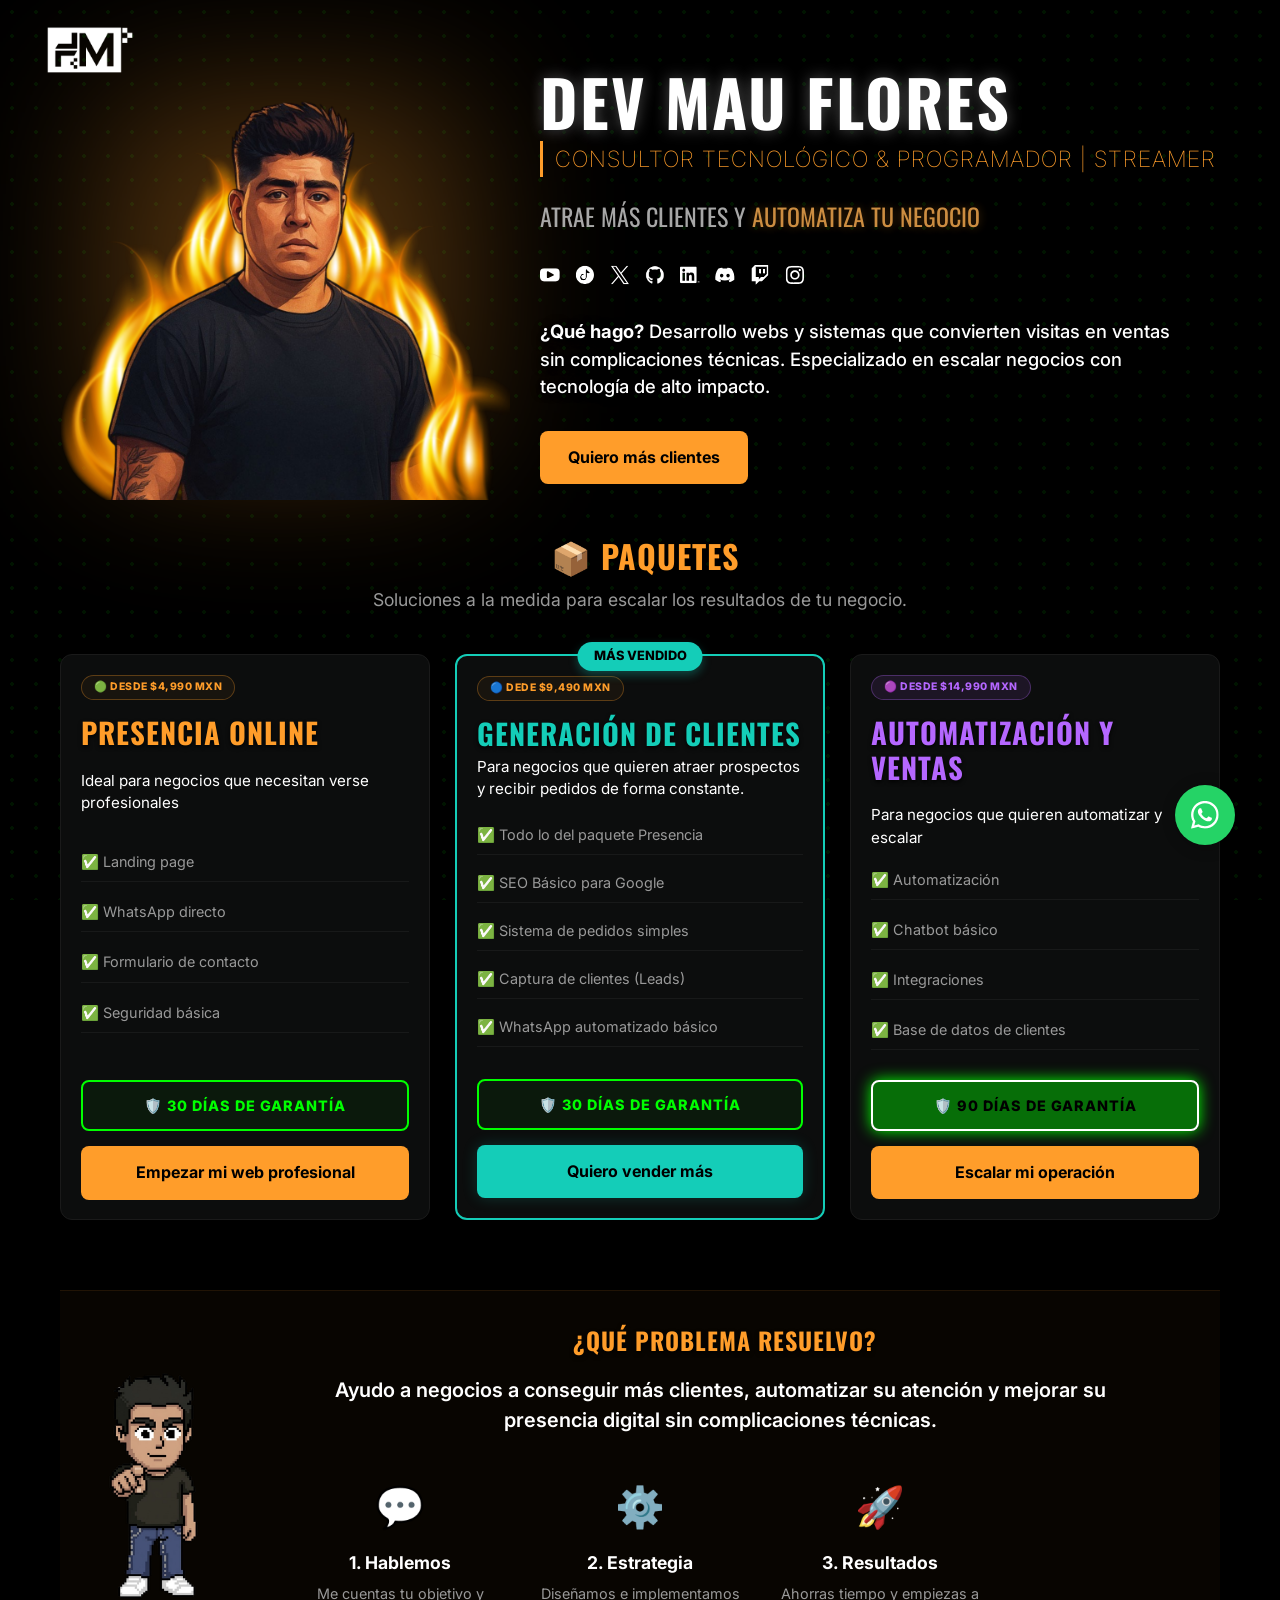
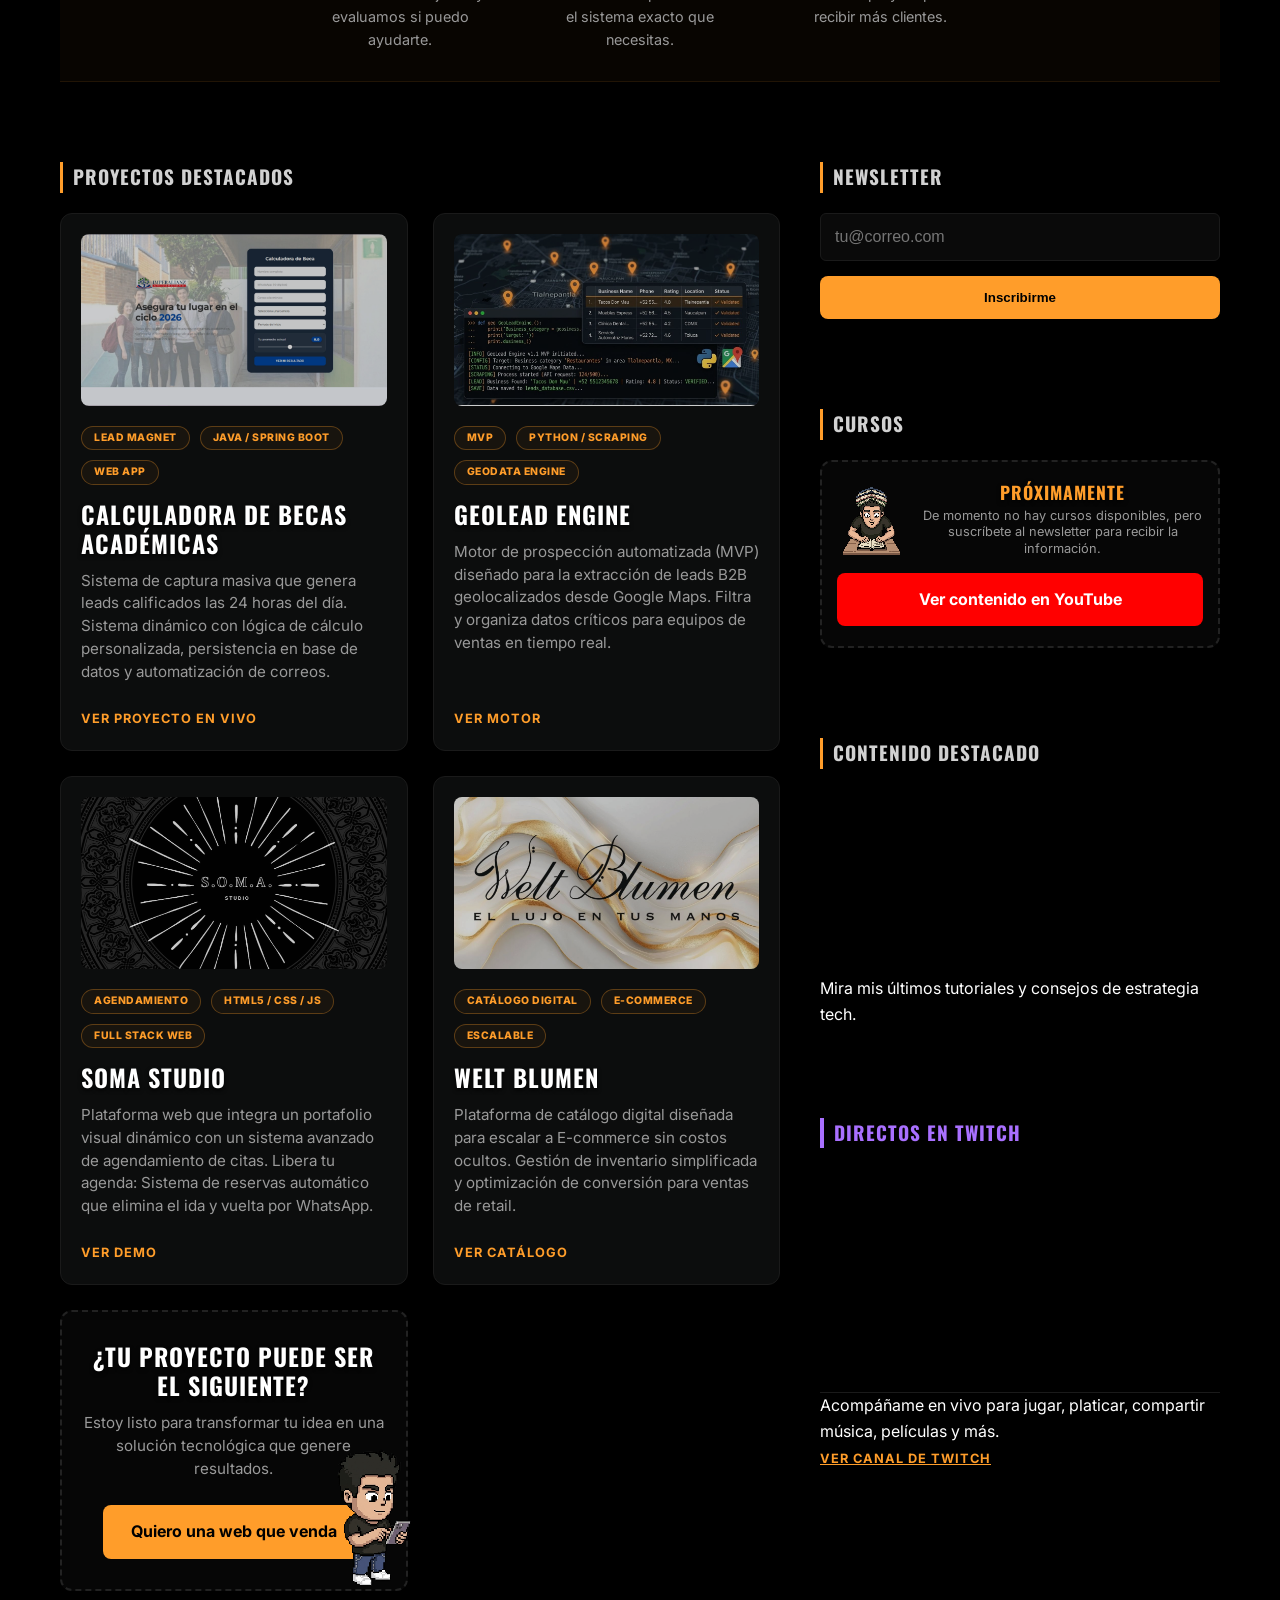
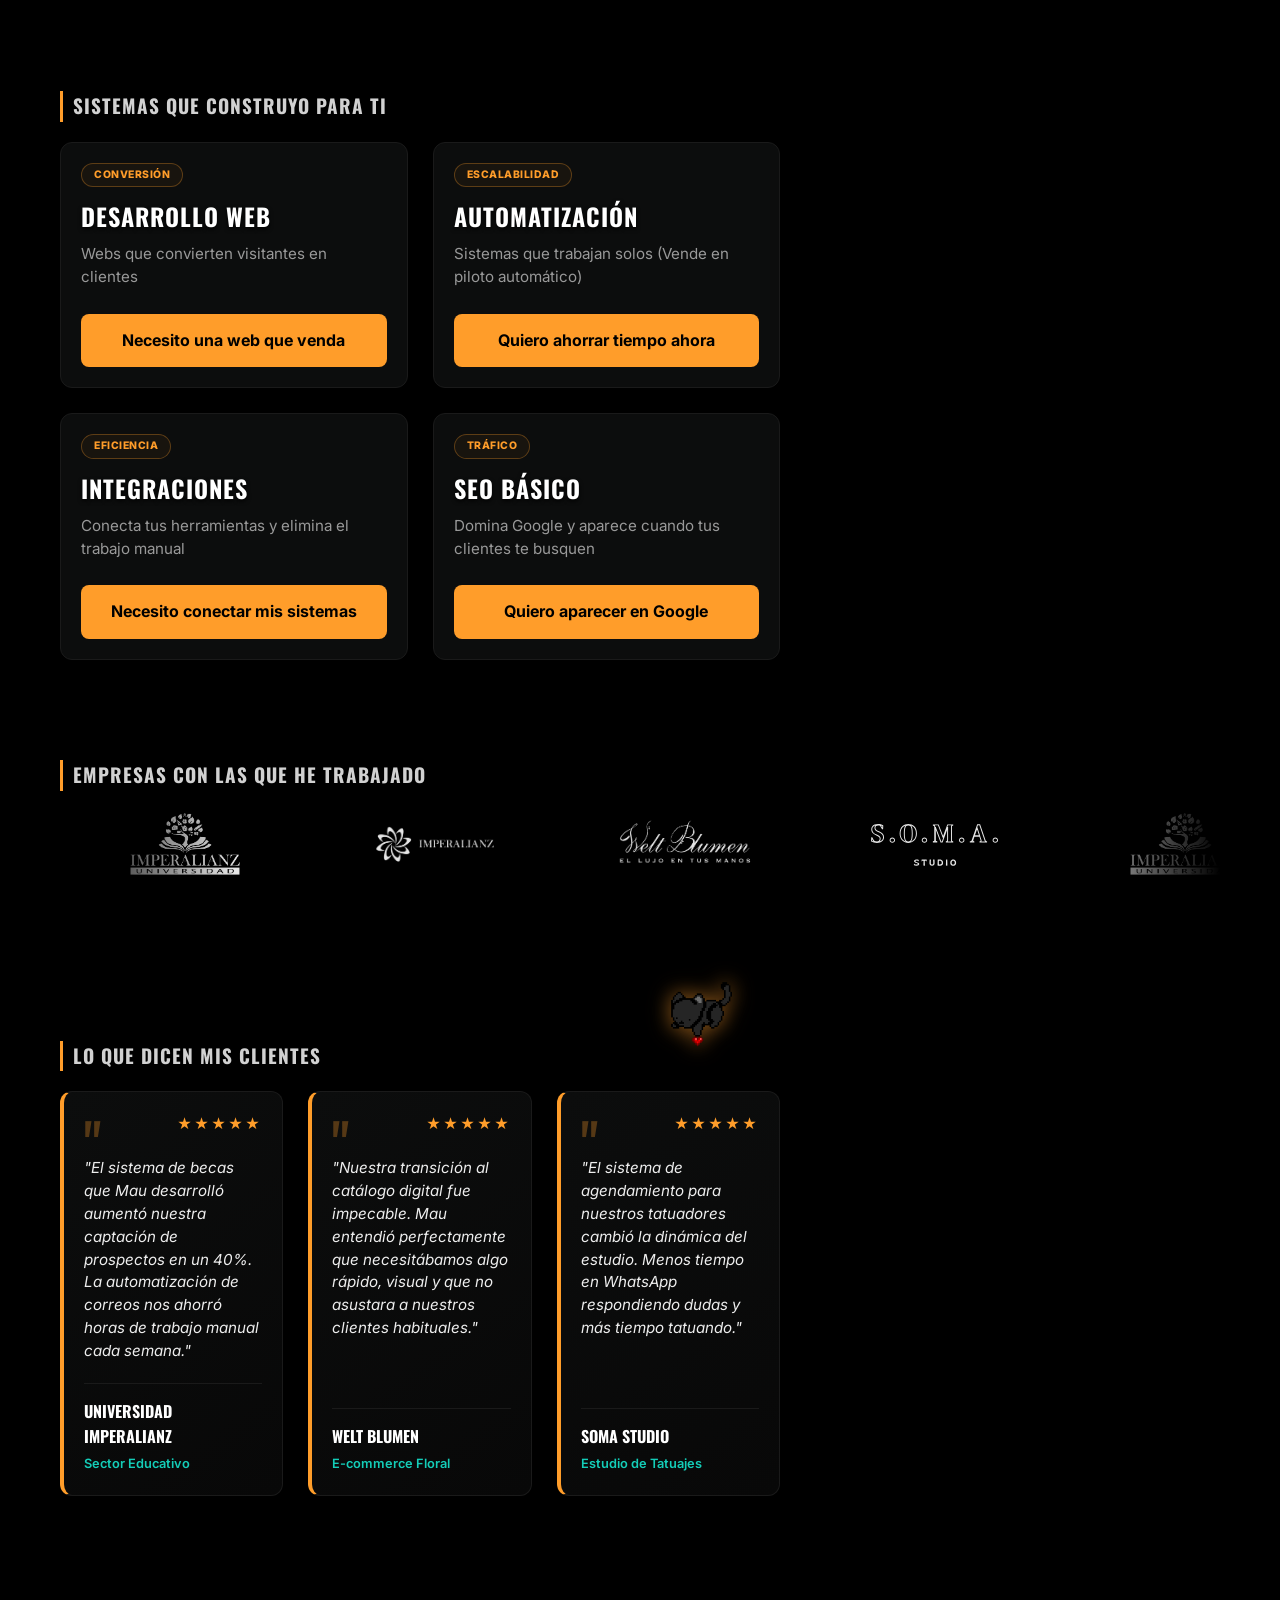
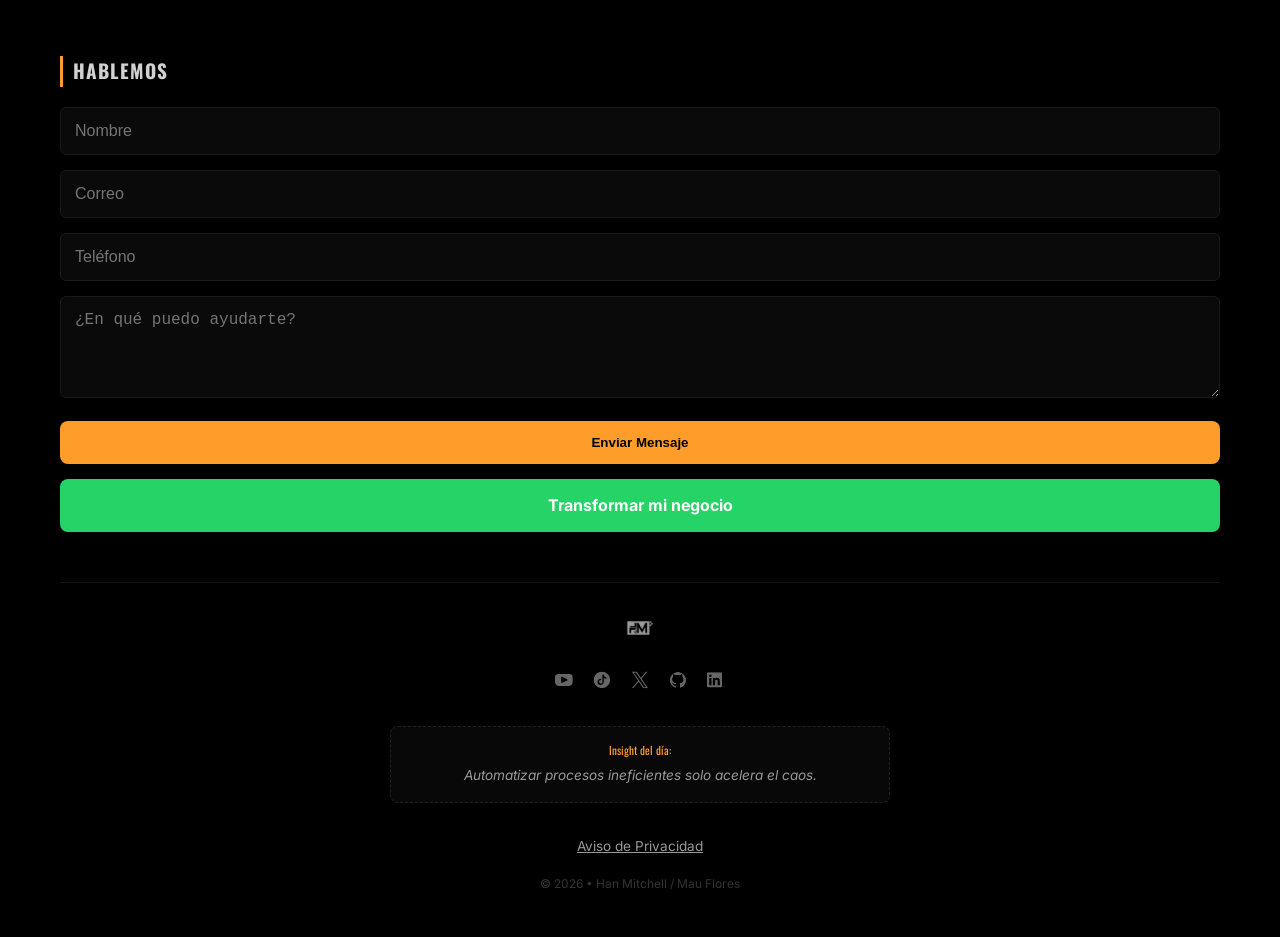
<file: index.html>
<!DOCTYPE html>
<html lang="es">
<head>
    <script>
      !function(f,b,e,v,n,t,s)
      {if(f.fbq)return;n=f.fbq=function(){n.callMethod?
      n.callMethod.apply(n,arguments):n.queue.push(arguments)};
      if(!f._fbq)f._fbq=n;n.push=n;n.loaded=!0;n.version='2.0';
      n.queue=[];t=b.createElement(e);t.async=!0;
      t.src=v;s=b.getElementsByTagName(e)[0];
      s.parentNode.insertBefore(t,s)}(window, document,'script',
      'https://connect.facebook.net/en_US/fbevents.js');
      fbq('init', '2312116949275500');
      fbq('track', 'PageView');
    </script>
    <meta charset="UTF-8">
    <meta name="viewport" content="width=device-width, initial-scale=1.0, maximum-scale=1.0, user-scalable=0">
    <title>Dev Mau Flores | Consultor Tecnológico & Programador</title>
    
    <link rel="icon" type="image/png" href="assets/logo-favicon.png">
    <link href="https://fonts.googleapis.com/css2?family=Inter:wght@300;400;600;700&family=Oswald:wght@700&display=swap" rel="stylesheet">
    <link rel="stylesheet" href="style.css">
    <!-- Meta Pixel Code -->
<script>
!function(f,b,e,v,n,t,s)
{if(f.fbq)return;n=f.fbq=function(){n.callMethod?
n.callMethod.apply(n,arguments):n.queue.push(arguments)};
if(!f._fbq)f._fbq=n;n.push=n;n.loaded=!0;n.version='2.0';
n.queue=[];t=b.createElement(e);t.async=!0;
t.src=v;s=b.getElementsByTagName(e)[0];
s.parentNode.insertBefore(t,s)}(window, document,'script',
'https://connect.facebook.net/en_US/fbevents.js');
fbq('init', '1597800971283702');
fbq('track', 'PageView');
</script>
<noscript><img height="1" width="1" style="display:none"
src="https://www.facebook.com/tr?id=1597800971283702&ev=PageView&noscript=1"
/></noscript>
<!-- End Meta Pixel Code -->
    
</head>
<body>
    <noscript>
      <img height="1" width="1" style="display:none" 
           src="https://www.facebook.com/tr?id=2312116949275500&ev=PageView&noscript=1"/>
    </noscript>
    <div class="texture-overlay"></div>

    <main class="container">
        <!-- Hero ATENCIÓN -->        
        <section class="hero">
            <img src="assets/logo-fm.png" alt="Logo FM" class="logo-hero">

            <div class="hero-image-container">
                <img src="assets/mau-illustrated-fire.png" alt="Dev Mau Flores" class="hero-img">
            </div>

            <div class="hero-content">
                <h1 class="dev-name" id="dev-name">Dev Mau <span id="flores-span">Flores</span></h1>
                <p class="dev-role">Consultor Tecnológico & Programador | Streamer</p>
                <p class="dev-slogan">ATRAE MÁS CLIENTES Y <span class="no-solo">AUTOMATIZA TU NEGOCIO</span></p>

                <nav class="social-links">
                    <a href="https://www.youtube.com/@dev_mflores" target="_blank" class="social-icon"><img src="assets/icon-youtube.svg" alt="YouTube"></a>
                    <a href="https://www.tiktok.com/@devmflores" target="_blank" class="social-icon"><img src="assets/icon-tiktok.svg" alt="TikTok"></a>
                    <a href="https://x.com/devmauflores" target="_blank" class="social-icon"><img src="assets/icon-x.svg" alt="X"></a>
                    <a href="https://github.com/Mauricio-FloresMitchell" target="_blank" class="social-icon"><img src="assets/icon-github.svg" alt="GitHub"></a>
                    <a href="https://www.linkedin.com/in/mauricio-flores-lópez-85b4611a1" target="_blank" class="social-icon"><img src="assets/icon-linkedin.svg" alt="LinkedIn"></a>
                    <a href="https://discord.gg/BQFEeSrG" target="_blank" class="social-icon"><img src="assets/icon-discord.svg" alt="Discord"></a>
                    <a href="https://www.twitch.tv/dev_mauflores" target="_blank" class="social-icon twitch" title="Sígueme en Twitch"><img src="assets/icon-twitch.svg" alt="Twitch"></a>
                    <a href="https://www.instagram.com/dev_mflores" target="_blank" class="social-icon"><img src="assets/icon-instagram.svg" alt="Instagram"></a>
                </nav>

                <p class="bio">
                    <strong>¿Qué hago?</strong> Desarrollo webs y sistemas que convierten visitas en ventas sin complicaciones técnicas. Especializado en escalar negocios con tecnología de alto impacto.
                </p>

                <a href="https://wa.me/527206073820?text=Hola%20Mau,%20quiero%20conseguir%20m%C3%A1s%20clientes%20para%20mi%20negocio." class="btn btn-primary" target="_blank">Quiero más clientes</a>
            </div>
        </section>

        <!-- SECCIÓN DE PAQUETES -->
        <section class="packages-section" id="paquetes" style="margin-top: -20px; margin-bottom: 40px; padding: 0 20px;">
            <div style="text-align: center; margin-bottom: 25px;">
                <h2 style="border: none; justify-content: center; display: flex; color: var(--brand-orange); font-size: 2rem; margin-bottom: 5px;">📦 Paquetes</h2>
                <p style="color: var(--text-dim); font-size: 1.1rem; max-width: 600px; margin: 0 auto;">Soluciones a la medida para escalar los resultados de tu negocio.</p>
            </div>

            <div class="projects-grid" style="display: grid; grid-template-columns: repeat(auto-fit, minmax(300px, 1fr)); align-items: stretch; gap: 25px;">
                
                <!-- Paquete 1: Presencia Online -->
                <div class="package-wrapper" style="display: flex; flex-direction: column; margin-top: 15px;">
                    <article class="project-card" style="display: flex; flex-direction: column; flex-grow: 1; height: 100%;">
                        <div class="project-tags" style="justify-content: space-between; align-items: center; width: 100%;">
                            <span class="tech-tag tag-type">🟢 Desde $4,990 MXN</span>
                        </div>
                        <h3 style="color: var(--brand-orange); font-size: 1.8rem; margin-bottom: 20px;">PRESENCIA ONLINE</h3>
                        <p style="font-size: 0.95rem; color: #fff; margin-bottom: 10px; min-height: 45px;">Ideal para negocios que necesitan verse profesionales</p>

                        <ul style="list-style: none; padding: 0; margin-bottom: 20px; flex-grow: 1; color: var(--text-dim); font-size: 0.95rem;">
                            <li style="margin-bottom: 10px;">✅ Landing page</li>
                            <li style="margin-bottom: 10px;">✅ WhatsApp directo</li>
                            <li style="margin-bottom: 10px;">✅ Formulario de contacto</li>
                            <li style="margin-bottom: 10px;">✅ Seguridad básica</li>
                        </ul>
                        <div class="garantia-badge" onclick="verGarantia('standard')">🛡️ 30 Días de Garantía</div>
                        <a href="https://wa.me/527206073820?text=Hola,%20quiero%20informaci%C3%B3n%20sobre%20el%20paquete%20de%20Presencia%20Online" target="_blank" class="btn btn-primary" style="width: 100%; margin-top: 15px;">Empezar mi web profesional</a>
                    </article>
                </div>

                <!-- Paquete 2: Generación de Clientes (RECOMENDADO) -->
                <div id="best-seller-wrapper" style="position: relative; margin-top: 15px; display: flex; flex-direction: column;">   
                    <img src="assets/mau-pixel-colgado.png" id="mau-colgado" alt="Mau Asomándose" 
                        style="position: absolute; top: -40px; right: -20px; z-index: 0; pointer-events: none; opacity: 0; transition: all 0.4s ease-in-out; width: 130px; height: auto; filter: drop-shadow(0 0 0 rgba(20, 205, 184, 0)); transform: rotate(0deg);">
                    
                    <article id="best-seller-card" class="project-card package-card" 
                            style="display: flex; flex-direction: column; border: 2px solid var(--brand-cyan); position: relative; z-index: 2; overflow: visible; background: #0c0d0d; flex-grow: 1; margin: 0; height: 100%;">
                    
                        <div style="position: absolute; top: -14px; left: 50%; transform: translateX(-50%); background: var(--brand-cyan); color: #000; padding: 4px 16px; font-weight: 800; font-size: 0.8rem; border-radius: 20px; text-transform: uppercase; white-space: nowrap; box-shadow: 0 4px 10px rgba(20, 205, 184, 0.3); z-index: 10;">Más Vendido</div>
                        
                        <div class="project-tags" style="justify-content: space-between; align-items: center; width: 100%;">
                            <span class="tech-tag tag-platform">🔵 Dede $9,490 MXN</span>
                        </div>
                        <h3 style="color: var(--brand-cyan); font-size: 1.8rem; margin-bottom: 5px;">Generación de Clientes</h3>
                        <p style="min-height: 45px; font-size: 0.95rem; color: #fff; margin-bottom: 10px;">Para negocios que quieren atraer prospectos y recibir pedidos de forma constante.</p>
                        
                        <ul style="list-style: none; padding: 0; margin-bottom: 20px; flex-grow: 1; color: var(--text-dim); font-size: 0.9rem;">
                            <li style="margin-bottom: 8px;">✅ Todo lo del paquete Presencia</li>
                            <li style="margin-bottom: 8px;">✅ SEO Básico para Google</li>
                            <li style="margin-bottom: 8px;">✅ Sistema de pedidos simples</li>
                            <li style="margin-bottom: 8px;">✅ Captura de clientes (Leads)</li>
                            <li style="margin-bottom: 8px;">✅ WhatsApp automatizado básico</li>
                        </ul>
                        <div class="garantia-badge" onclick="verGarantia('standard')">🛡️ 30 Días de Garantía</div>
                        <a href="https://wa.me/527206073820?text=Hola,%20quiero%20informaci%C3%B3n%20sobre%20el%20paquete%20de%20Generaci%C3%B3n%20de%20Clientes" 
                        target="_blank" class="btn btn-primary" 
                        style="width: 100%; margin-top: 15px; background-color: var(--brand-cyan); color: #000; box-shadow: 0 0 15px rgba(20, 205, 184, 0.2);">Quiero vender más</a>
                    </article>
                </div>

                <!-- Paquete 3: Automatización -->
                <div class="package-wrapper" style="display: flex; flex-direction: column; margin-top: 15px;">
                    <article class="project-card" style="display: flex; flex-direction: column; flex-grow: 1; height: 100%;">
                        <div class="project-tags" style="justify-content: space-between; align-items: center; width: 100%;">
                            <span class="tech-tag tag-stack" style="color: #b567ff; border-color: rgba(181, 103, 255, 0.3); background: rgba(181, 103, 255, 0.1);">🟣 Desde $14,990 MXN</span>
                        </div>
                        <h3 style="color: #b567ff; font-size: 1.8rem; margin-bottom: 20px;">AUTOMATIZACIÓN Y VENTAS</h3>
                        <p style="font-size: 0.95rem; color: #fff; margin-bottom: 10px; min-height: 45px;">Para negocios que quieren automatizar y escalar</p> 
                        <ul style="list-style: none; padding: 0; margin-bottom: 20px; flex-grow: 1; color: var(--text-dim); font-size: 0.95rem;">
                            <li style="margin-bottom: 10px;">✅ Automatización</li>
                            <li style="margin-bottom: 10px;">✅ Chatbot básico</li>
                            <li style="margin-bottom: 10px;">✅ Integraciones</li>
                            <li style="margin-bottom: 10px;">✅ Base de datos de clientes</li>
                        </ul>
                        <div class="garantia-badge highlight" onclick="verGarantia('extendida')">🛡️ 90 Días de Garantía</div>
                        <a href="https://wa.me/527206073820?text=Hola%20Mau,%20busco%20automatizar%20mis%20ventas%20con%20el%20paquete%20Premium" target="_blank" class="btn btn-primary" style="width: 100%; margin-top: 15px;">Escalar mi operación</a>
                    </article>
                </div>
            </div>
        </section>
        <!-- SECCIÓN VALOR -->
        <section class="value-proposition" style="text-align: center; margin-bottom: 50px; padding: 40px 20px; background: rgba(255, 157, 42, 0.03); border-top: 1px solid rgba(255, 157, 42, 0.1); border-bottom: 1px solid rgba(255, 157, 42, 0.1); position: relative; overflow: visible;">
            
            <img src="assets/mau-pixel-sam.png" id="sam-static-left" class="sam-responsive-sticker" alt="Mau Pixel Sam">

            <div class="value-text-content">
                <h2 style="border: none; margin-bottom: 15px; color: var(--brand-orange); font-size: 1.5rem; justify-content: center; display: flex;">¿Qué problema resuelvo?</h2>
                <p style="font-size: 1.25rem; max-width: 800px; margin: 0 auto 40px; font-weight: 600; color: #fff; line-height: 1.5;">
                    Ayudo a negocios a conseguir más clientes, automatizar su atención y mejorar su presencia digital sin complicaciones técnicas.
                </p>
            </div>
            
            <div class="process-steps" style="display: flex; justify-content: center; gap: 40px; flex-wrap: wrap;">
                <div class="step" style="max-width: 200px;">
                    <span style="font-size: 2.5rem; display: block; margin-bottom: 10px;">💬</span>
                    <strong style="color: #fff; font-size: 1.1rem; display: block; margin-bottom: 5px;">1. Hablemos</strong>
                    <p style="font-size: 0.9rem; color: var(--text-dim);">Me cuentas tu objetivo y evaluamos si puedo ayudarte.</p>
                </div>
                <div class="step" style="max-width: 200px;">
                    <span style="font-size: 2.5rem; display: block; margin-bottom: 10px;">⚙️</span>
                    <strong style="color: #fff; font-size: 1.1rem; display: block; margin-bottom: 5px;">2. Estrategia</strong>
                    <p style="font-size: 0.9rem; color: var(--text-dim);">Diseñamos e implementamos el sistema exacto que necesitas.</p>
                </div>
                <div class="step" style="max-width: 200px;">
                    <span style="font-size: 2.5rem; display: block; margin-bottom: 10px;">🚀</span>
                    <strong style="color: #fff; font-size: 1.1rem; display: block; margin-bottom: 5px;">3. Resultados</strong>
                    <p style="font-size: 0.9rem; color: var(--text-dim);">Ahorras tiempo y empiezas a recibir más clientes.</p>
                </div>
            </div>
        </section>
         <!-- PROYECTOS -->       
        <div class="grid-layout">
            <div class="main-content">
                <section class="projects">
                    <h2>Proyectos Destacados</h2>
                    <div class="projects-grid">
                        <a href="https://becas.universidadimperalianz.com/" class="project-card" target="_blank">
                            <div class="card-image-placeholder">
                                <img src="assets/project-becas-univ.jpg" alt="Calculadora de Becas Imperalianz" class="project-img">
                            </div>
                            <div class="project-tags">
                                <span class="tech-tag tag-type">Lead Magnet</span>
                                <span class="tech-tag tag-stack">Java / Spring Boot</span>
                                <span class="tech-tag tag-platform">Web App</span>
                            </div>
                            <h3>Calculadora de Becas Académicas</h3>
                            <p>Sistema de captura masiva que genera leads calificados las 24 horas del día. Sistema dinámico con lógica de cálculo personalizada, persistencia en base de datos y automatización de correos.</p>
                            <span class="btn-text">Ver Proyecto en Vivo</span>
                        </a>

                        <a href="https://geolead-engine-qkyer4mtkjtlukg3yek3ng.streamlit.app/" class="project-card" target="_blank">
                            <div class="card-image-placeholder">
                                <img src="assets/project-geolead.jpg" alt="GeoLead Engine MVP" class="project-img">
                            </div>
                            <div class="project-tags">
                                <span class="tech-tag tag-type">MVP</span>
                                <span class="tech-tag tag-stack">Python / Scraping</span>
                                <span class="tech-tag tag-platform">GeoData Engine</span>
                            </div>
                            <h3>GeoLead Engine</h3>
                            <p>Motor de prospección automatizada (MVP) diseñado para la extracción de leads B2B geolocalizados desde Google Maps. Filtra y organiza datos críticos para equipos de ventas en tiempo real.</p>
                            <span class="btn-text">Ver motor</span>
                        </a>

                        <a href="#" class="project-card" target="_blank">
                            <div class="card-image-placeholder">
                                <img src="assets/project-soma-studio.jpg" alt="SOMA Studio Booking App" class="project-img">
                            </div>
                            <div class="project-tags">
                                <span class="tech-tag tag-type">Agendamiento</span>
                                <span class="tech-tag tag-stack">HTML5 / CSS / JS</span>
                                <span class="tech-tag tag-platform">Full Stack Web</span>
                            </div>
                            <h3>SOMA Studio</h3>
                            <p>Plataforma web que integra un portafolio visual dinámico con un sistema avanzado de agendamiento de citas. Libera tu agenda: Sistema de reservas automático que elimina el ida y vuelta por WhatsApp.</p>
                            <span class="btn-text">Ver Demo</span>
                        </a>

                        <a href="#" class="project-card" target="_blank">
                            <div class="card-image-placeholder">
                                <img src="assets/project-welt-blumen.jpg" alt="Welt Blumen E-commerce" class="project-img">
                            </div>
                            <div class="project-tags">
                                <span class="tech-tag tag-type">Catálogo Digital</span>
                                <span class="tech-tag tag-stack">E-commerce</span>
                                <span class="tech-tag tag-platform">Escalable</span>
                            </div>
                            <h3>Welt Blumen</h3>
                            <p>Plataforma de catálogo digital diseñada para escalar a E-commerce sin costos ocultos. Gestión de inventario simplificada y optimización de conversión para ventas de retail.</p>
                            <span class="btn-text">Ver Catálogo</span>
                        </a>

                        <div class="project-card cta-card" id="project-cta">
                        <img src="assets/mau-pixel-wa.png" alt="Mau Flores Sticker" class="card-sticker">
                        <h3>¿Tu proyecto puede ser el siguiente?</h3>
                        <p>Estoy listo para transformar tu idea en una solución tecnológica que genere resultados.</p>
                        <a href="https://wa.me/527206073820?text=Hola%20Mau,%20quiero%20crear%20un%20sistema%20para%20mi%20negocio." class="btn btn-primary" target="_blank">Quiero una web que venda</a>
                    </div>
                    </div>
                </section>
        <!-- SERVICIOS -->
                <section class="services" style="margin-top: 40px;">
                    <h2>Sistemas que Construyo para Ti</h2>
                    <div class="projects-grid">
                        
                        <article class="project-card" style="display: flex; flex-direction: column;">
                            <div class="project-tags">
                                <span class="tech-tag tag-platform">Conversión</span>
                            </div>
                            <h3>Desarrollo Web</h3>
                            <p style="flex-grow: 1;">Webs que convierten visitantes en clientes</p>
                            <a href="https://wa.me/527206073820?text=Hola,%20Mau.%20Necesito%20una%20web%20para%20mi%20negocio." target="_blank" class="btn btn-primary" style="width: 100%; margin-top: auto;">Necesito una web que venda</a>
                        </article>
                        
                        <article class="project-card" style="display: flex; flex-direction: column;">
                            <div class="project-tags">
                                <span class="tech-tag tag-stack">Escalabilidad</span>
                            </div>
                            <h3>Automatización</h3>
                            <p style="flex-grow: 1;">Sistemas que trabajan solos (Vende en piloto automático)</p>
                            <a href="https://wa.me/527206073820?text=Hola,%20Mau.%20Quiero%20automatizar%20mi%20negocio." target="_blank" class="btn btn-primary" style="width: 100%; margin-top: auto;">Quiero ahorrar tiempo ahora</a>
                        </article>
                        
                        <article class="project-card" style="display: flex; flex-direction: column;">
                            <div class="project-tags">
                                <span class="tech-tag tag-type">Eficiencia</span>
                            </div>
                            <h3>Integraciones</h3>
                            <p style="flex-grow: 1;">Conecta tus herramientas y elimina el trabajo manual</p>
                            <a href="https://wa.me/527206073820?text=Hola,%20Mau.%20Necesito%20integrar%20mis%20sistemas." target="_blank" class="btn btn-primary" style="width: 100%; margin-top: auto;">Necesito conectar mis sistemas</a>
                        </article>
                        
                        <article class="project-card" style="display: flex; flex-direction: column;">
                            <div class="project-tags">
                                <span class="tech-tag tag-platform">Tráfico</span>
                            </div>
                            <h3>SEO Básico</h3>
                            <p style="flex-grow: 1;">Domina Google y aparece cuando tus clientes te busquen</p>
                            <a href="https://wa.me/527206073820?text=Hola,%20Mau.%20Quiero%20mejorar%20mi%20SEO." target="_blank" class="btn btn-primary" style="width: 100%; margin-top: auto;">Quiero aparecer en Google</a>
                        </article>
                    </div>
                </section>

            </div>
        <!-- NEWSLETTER -->
            <aside class="sidebar">
                <section class="newsletter">
                    <h2>Newsletter</h2>
                    <form action="#" class="minimal-form">
                        <input type="email" placeholder="tu@correo.com" required>
                        <button type="submit" class="btn btn-primary" style="width: 100%;">Inscribirme</button>
                        <div id="newsletter-confirm" class="newsletter-confirm-inline"></div>
                    </form>
                </section>
        <!-- CURSOS -->
                <section class="cursos" style="margin-top: 30px;">
                    <h2>Cursos</h2>
                    <div class="project-card cta-card curso-placeholder">
                        <div class="curso-header">
                            <img src="assets/mau-pixel-curso.png" alt="Mau Flores Curso" class="card-sticker-inline">
                            <div class="curso-text-content">
                                <h3>Próximamente</h3>
                                <p>De momento no hay cursos disponibles, pero suscríbete al newsletter para recibir la información.</p>
                            </div>
                        </div>
                        <a href="https://www.youtube.com/@dev_mflores" target="_blank" class="btn btn-primary btn-youtube" style="width: 100%; margin-top: 15px;">Ver contenido en YouTube</a>
                    </div>
                </section>
        <!-- YOUTUBE -->
                <section class="youtube-section" style="margin-top: 30px;">
                    <h2>Contenido Destacado</h2>
                    <div class="video-card">
                        <iframe width="100%" height="180" src="https://www.youtube.com/embed/TU_ID_DE_VIDEO" frameborder="0" allowfullscreen></iframe>
                        <p>Mira mis últimos tutoriales y consejos de estrategia tech.</p>
                    </div>
                </section>
        <!-- TWITCH -->
                <section class="twitch-section" style="margin-top: 30px;">
                    <h2>Directos en Twitch</h2>
                    <div class="video-card">
                        <div id="twitch-embed"></div>
                        <p>Acompáñame en vivo para jugar, platicar, compartir música, películas y más.</p>
                        <a href="https://www.twitch.tv/TU_USUARIO" target="_blank" class="btn-text">Ver canal de Twitch</a>
                    </div>
                </section>
            </aside>

        <!-- EMPRESAS -->
            <section class="experience">
                <h2>Empresas con las que He Trabajado</h2>
                <div class="carousel-container">
                    <div class="carousel-track">
                        <a href="https://universidadimperalianz.com/" target="_blank" class="logo-item">
                            <img src="assets/logo-imperalianz-univ.svg" alt="Universidad Imperalianz">
                        </a>
                        <a href="https://imperalianz.com/#" target="_blank" class="logo-item">
                            <img src="assets/logo-imperalianz.svg" alt="Imperalianz">
                        </a>
                        <div class="logo-item">
                            <img src="assets/logo-welt-blumen.svg" alt="Welt Blumen">
                        </div>
                        <div class="logo-item">
                            <img src="assets/logo-soma-estudio.svg" alt="Soma Estudio">
                        </div>

                        <a href="https://universidadimperalianz.com/" target="_blank" class="logo-item">
                            <img src="assets/logo-imperalianz-univ.svg" alt="Universidad Imperalianz">
                        </a>
                        <a href="https://imperalianz.com/#" target="_blank" class="logo-item">
                            <img src="assets/logo-imperalianz.svg" alt="Imperalianz">
                        </a>
                        <div class="logo-item">
                            <img src="assets/logo-welt-blumen.svg" alt="Welt Blumen">
                        </div>
                        <div class="logo-item">
                            <img src="assets/logo-soma-estudio.svg" alt="Soma Estudio">
                        </div>
                    </div>
                </div>
            </section>

         <!-- TESTIMONIOS -->           
            <section class="testimonials" style="margin-top: 60px; margin-bottom: 60px;">
            <div class="money-bag-decoration">
                <div style="padding-top:100%;position:relative;">
                    <img src="assets/gif-cat.gif" id="sam-static-left" class="money-bag-decoration" alt="Cat Pixel">
                </div>
            </div>
                <h2>Lo que dicen mis clientes</h2>
                <div class="testimonials-grid">
                    
                    <article class="project-card testimonial-card">
                        <div class="testimonial-header">
                            <span class="quote-icon">"</span>
                            <div class="stars">★★★★★</div>
                        </div>
                        <p class="testimonial-text">"El sistema de becas que Mau desarrolló aumentó nuestra captación de prospectos en un 40%. La automatización de correos nos ahorró horas de trabajo manual cada semana."</p>
                        <div class="testimonial-author">
                            <strong>Universidad Imperalianz</strong>
                            <span>Sector Educativo</span>
                        </div>
                    </article>

                    <article class="project-card testimonial-card">
                        <div class="testimonial-header">
                            <span class="quote-icon">"</span>
                            <div class="stars">★★★★★</div>
                        </div>
                        <p class="testimonial-text">"Nuestra transición al catálogo digital fue impecable. Mau entendió perfectamente que necesitábamos algo rápido, visual y que no asustara a nuestros clientes habituales."</p>
                        <div class="testimonial-author">
                            <strong>Welt Blumen</strong>
                            <span>E-commerce Floral</span>
                        </div>
                    </article>

                    <article class="project-card testimonial-card">
                        <div class="testimonial-header">
                            <span class="quote-icon">"</span>
                            <div class="stars">★★★★★</div>
                        </div>
                        <p class="testimonial-text">"El sistema de agendamiento para nuestros tatuadores cambió la dinámica del estudio. Menos tiempo en WhatsApp respondiendo dudas y más tiempo tatuando."</p>
                        <div class="testimonial-author">
                            <strong>SOMA Studio</strong>
                            <span>Estudio de Tatuajes</span>
                        </div>
                    </article>

                </div>
            </section>

        <!-- FORMULARIO -->
            <section class="contact" style="grid-column: 1 / -1;">
                <h2>Hablemos</h2>
                <form id="main-contact-form" class="contact-form">
                    <div class="form-row">
                        <input type="text" placeholder="Nombre" required>
                        <input type="email" placeholder="Correo" required>
                    </div>
                    <input type="tel" placeholder="Teléfono">
                    <textarea placeholder="¿En qué puedo ayudarte?" rows="4"></textarea>
                    <button type="submit" class="btn btn-primary" style="width: 100%;">Enviar Mensaje</button>
                    <div id="contact-confirm" class="newsletter-confirm-inline contact-confirm-inline"></div>
                </form>
                <a href="https://wa.me/527206073820?text=Hola%20Mau,%20estoy%20listo%20para%20transformar%20mi%20negocio%20con%20tecnolog%C3%ADa." class="btn btn-whatsapp-full" target="_blank">Transformar mi negocio</a>
            </section>
        </div>

        <!-- FOOTHER -->
        <footer class="main-footer">
            <div class="footer-divider"></div>
            <img src="assets/logo-fm.png" alt="Logo FM" class="footer-logo-small">
            <nav class="footer-socials">
                <a href="https://www.youtube.com/@dev_mflores" target="_blank"><img src="assets/icon-youtube.svg" alt="YouTube"></a>
                <a href="https://www.tiktok.com/@devmflores" target="_blank"><img src="assets/icon-tiktok.svg" alt="TikTok"></a>
                <a href="https://x.com/devmauflores" target="_blank"><img src="assets/icon-x.svg" alt="X"></a>
                <a href="https://github.com/Mauricio-FloresMitchell" target="_blank"><img src="assets/icon-github.svg" alt="GitHub"></a>
                <a href="https://www.linkedin.com/in/mauricio-flores-lópez-85b4611a1" target="_blank"><img src="assets/icon-linkedin.svg" alt="LinkedIn"></a>
            </nav>
            <div class="ia-message-container">
                <span class="ia-tag">Insight del día:</span>
                <p id="daily-insight" class="daily-text">Analizando tendencias tecnológicas...</p>
            </div>
            
            <div class="footer-legal" style="margin-bottom: 15px;">
                <a href="privacidad.html" style="color: var(--text-dim); text-decoration: underline; font-size: 0.85rem; transition: color 0.3s ease;">Aviso de Privacidad</a>
            </div>
            
            <p class="copyright">&copy; 2026 • Han Mitchell / Mau Flores</p>
        </footer>
    </main>

        <!-- FLOAT WHATSAPP -->    
        <div class="whatsapp-container" id="wa-container">
            <a href="https://wa.me/527206073820?text=Hola%20Mau,%20vengo%20de%20tu%20sitio%20web.%20Me%20interesa%20saber%20c%C3%B3mo%20puedes%20ayudarme%20a%20conseguir%20m%C3%A1s%20clientes%20y%20automatizar%20mi%20negocio." class="whatsapp-float" target="_blank">
                <img src="assets/icon-whatsapp-white.svg" alt="WhatsApp">
            </a>
            <img src="assets/mau-pixel-flot.png" class="card-sticker-wa">
            <div id="wa-bubble" class="wa-bubble">¡Sí, hazlo! Envíame mensaje ya</div>
        </div>

    <div id="popup-overlay" class="popup-overlay">
    <div class="popup-content">
        <button id="popup-close" class="popup-close">&times;</button>
        
        <img src="assets/mau-pixel-avatar.png" alt="Mau Flores Pixel" class="popup-avatar">
        
        <h3>Hey, ¿estás atorado?</h3>
        <p>Hablemos por WhatsApp. Cuéntame tu idea y definamos la mejor estrategia tecnológica.</p>
        
        <a href="https://wa.me/527206073820?text=Hola%20Mau,%20me%20interesa%20una%20estrategia%20o%20construir%20mi%20web." class="btn btn-whatsapp-full" target="_blank">Quiero más clientes</a>
    </div>
        </div>

            <script src="script.js"></script>
        <div id="modal-servicio" class="popup-overlay">
            <div class="popup-content" style="text-align: left; max-width: 500px;">
                <button onclick="cerrarServicio()" class="popup-close">&times;</button>
                <h3 id="modal-titulo" style="color: var(--brand-orange);"></h3>
                <p id="modal-descripcion" style="margin: 15px 0;"></p>
                <ul id="modal-lista" style="margin-bottom: 25px; color: var(--text-dim);"></ul>
                <a id="modal-whatsapp" href="#" class="btn btn-whatsapp-full" target="_blank">Pedir por WhatsApp</a>
            </div>
        </div>

        <div id="modal-garantia" class="popup-overlay">
            <div class="popup-content garantia-layout">
                <button onclick="cerrarGarantia()" class="popup-close">&times;</button>
                <div class="garantia-header">
                    <h3 id="garantia-titulo"></h3>
                    <span id="garantia-subtitulo"></span>
                </div>
                
                <div class="garantia-body">
                    <div class="garantia-section">
                        <h4 class="verde-tech">✅ ¿Qué cubre?</h4>
                        <ul id="garantia-cubre"></ul>
                    </div>
                    
                    <div class="garantia-section">
                        <h4 class="rojo-soft">❌ ¿Qué NO incluye?</h4>
                        <ul id="garantia-no-incluye"></ul>
                    </div>

                    <div class="garantia-condiciones">
                        <p><strong>Condiciones:</strong></p>
                        <ul id="garantia-meta"></ul>
                    </div>
                </div>
                
                <div class="garantia-footer">
                    <p id="garantia-tip"></p>
                </div>
            </div>
        </div>
<div id="toast-notif" class="toast-container">
    <div class="toast-content">
        <p id="toast-message"></p>
    </div>
</div>
<div id="modal-confirmacion" class="popup-overlay confirm-overlay">
    <div class="popup-content confirm-layout">
        <button onclick="cerrarConfirmacion()" class="popup-close">&times;</button>
        
        <div class="confirm-avatar-container">
            <img src="assets/mau-pixel-avatar.png" alt="Mau Validando" class="confirm-avatar">
        </div>
        
        <h3 id="confirm-titulo"></h3>
        
        <p id="confirm-mensaje"></p>
        
        <button onclick="cerrarConfirmacion()" class="btn btn-primary" id="confirm-btn">Entendido</button>
    </div>
</div>
</body>
</html>
</file>
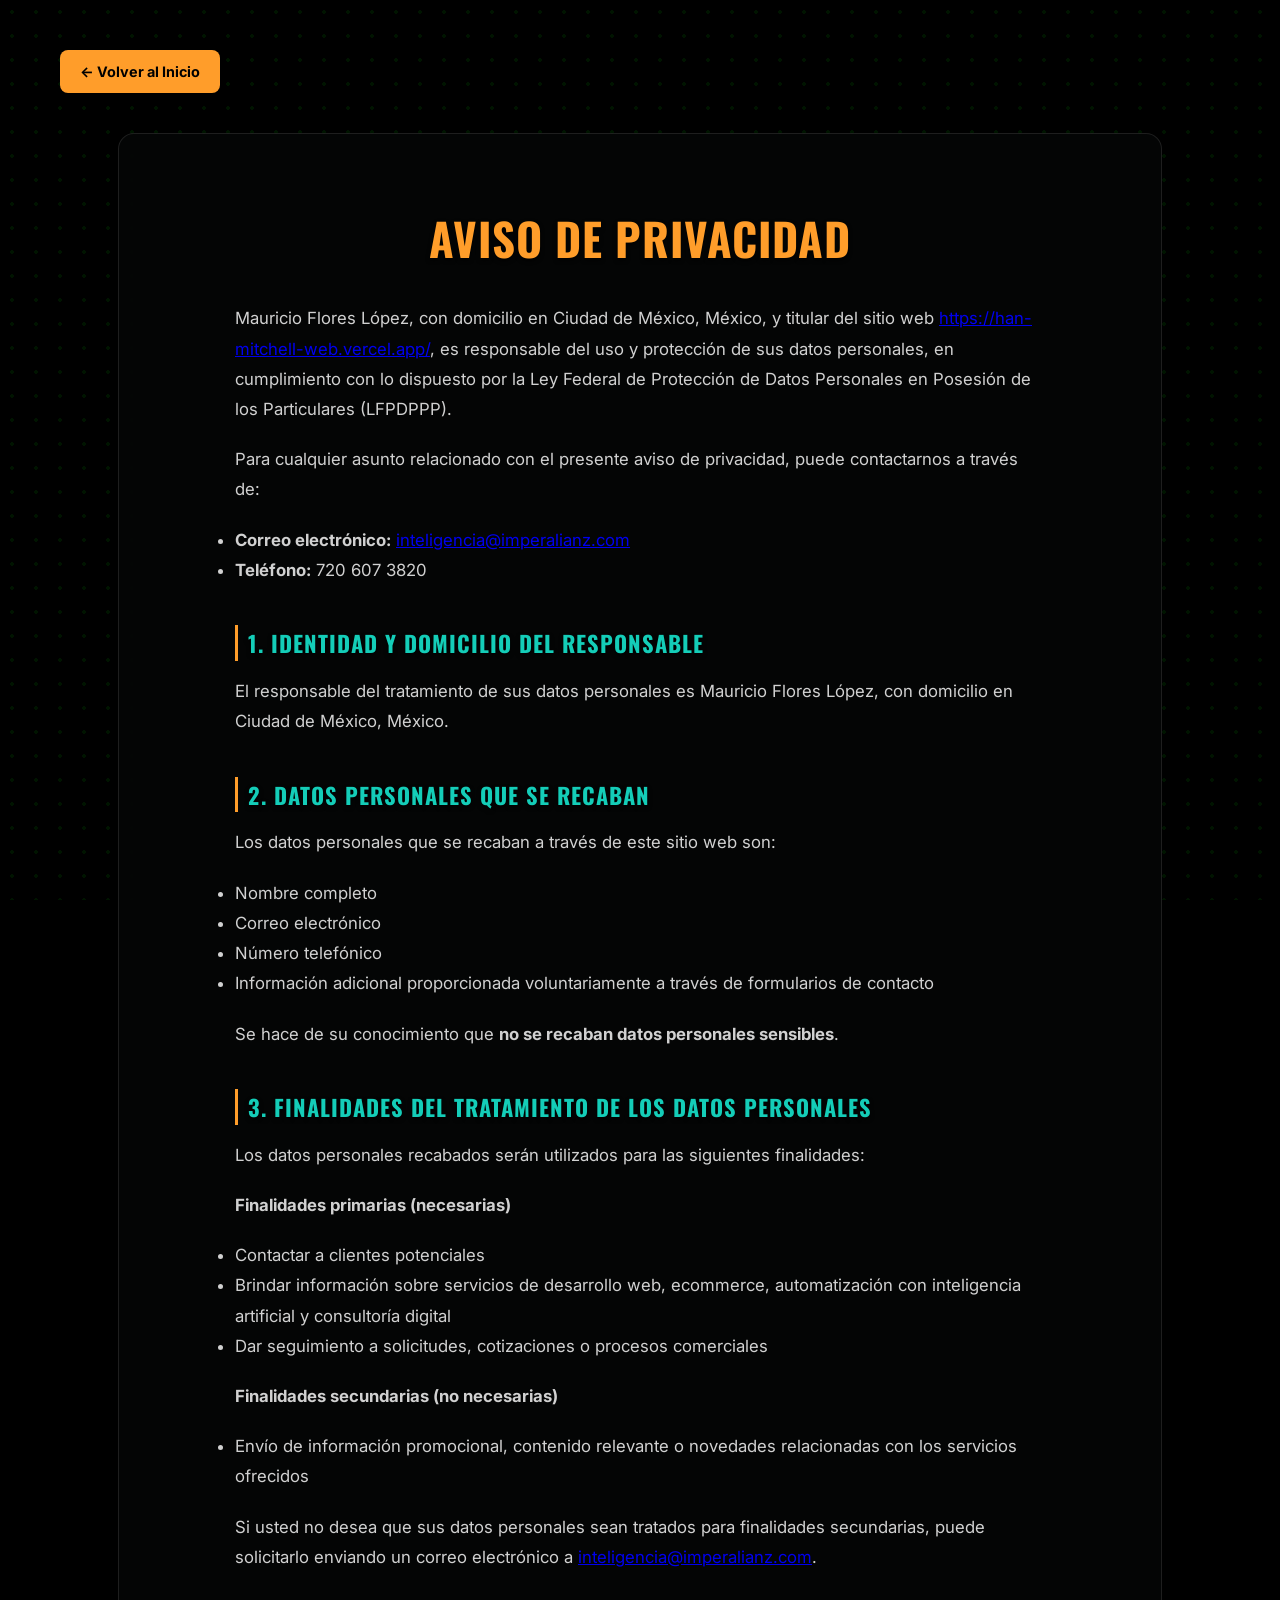
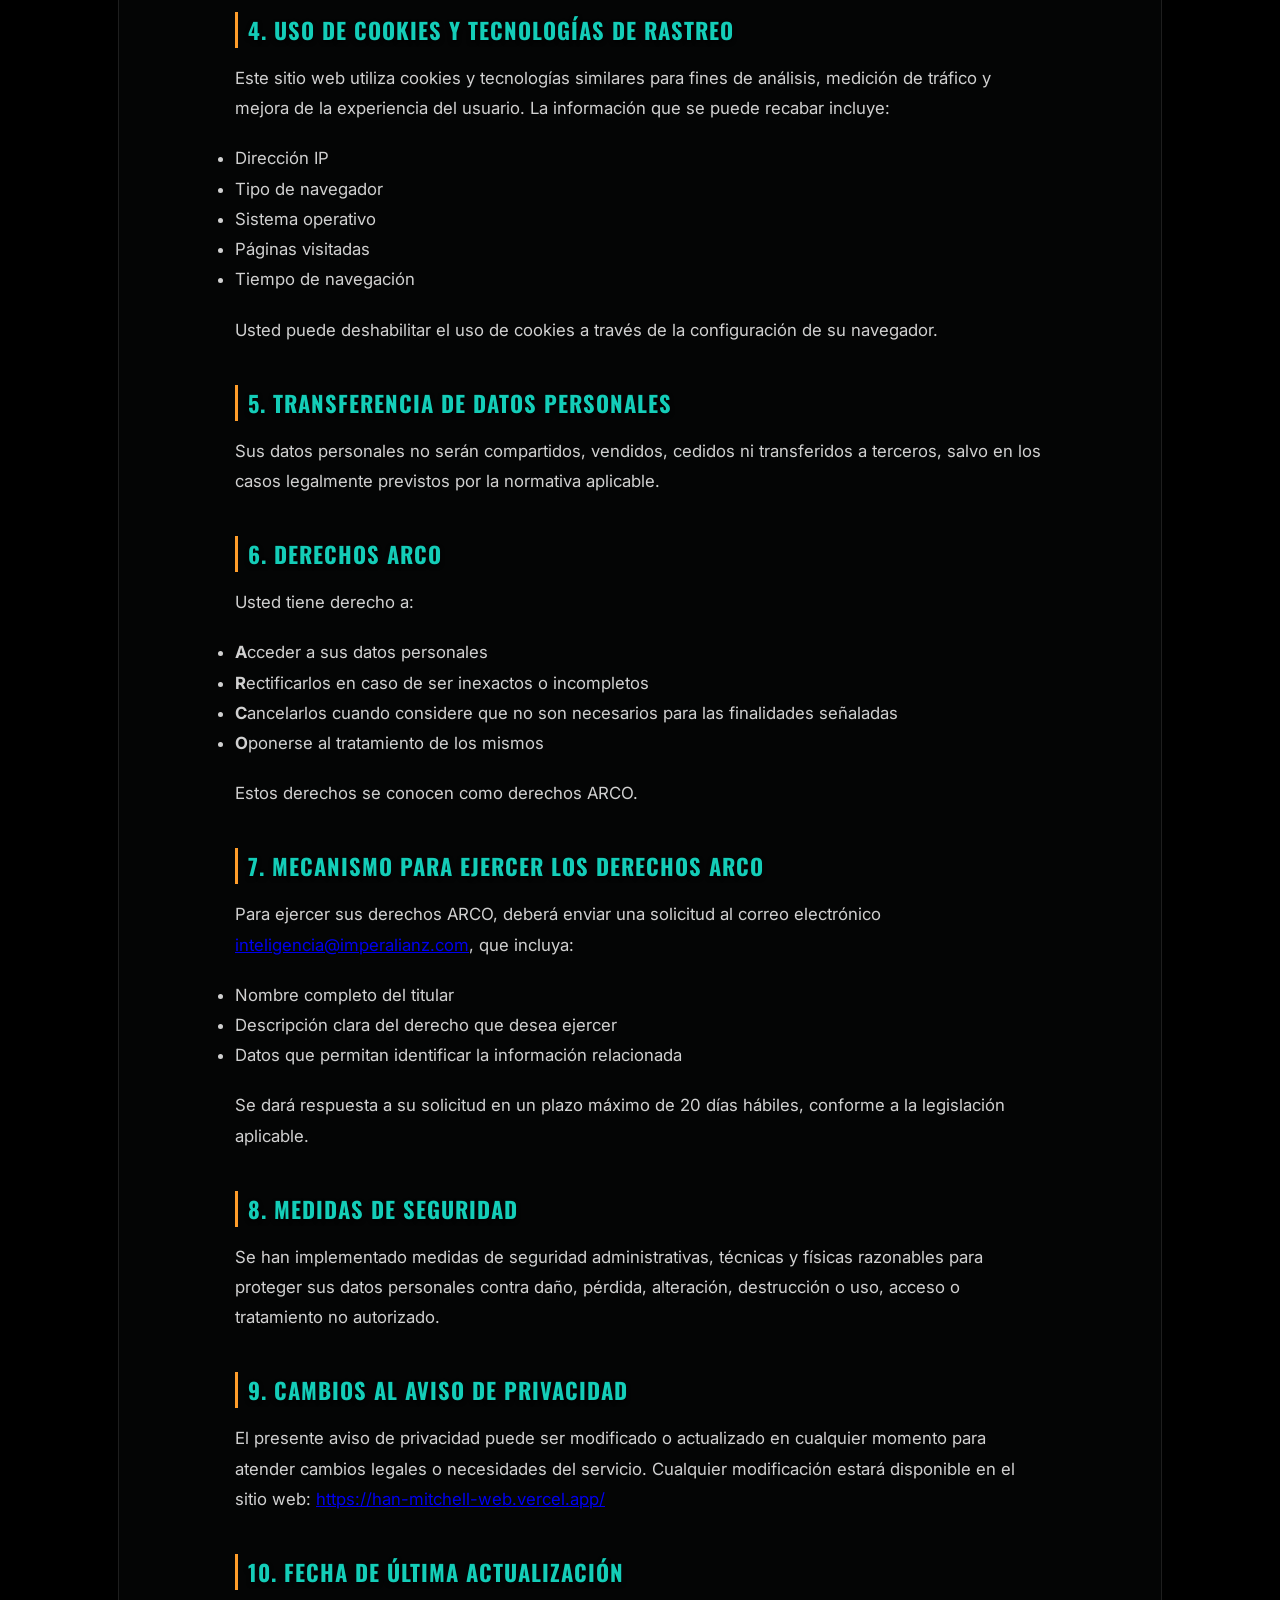
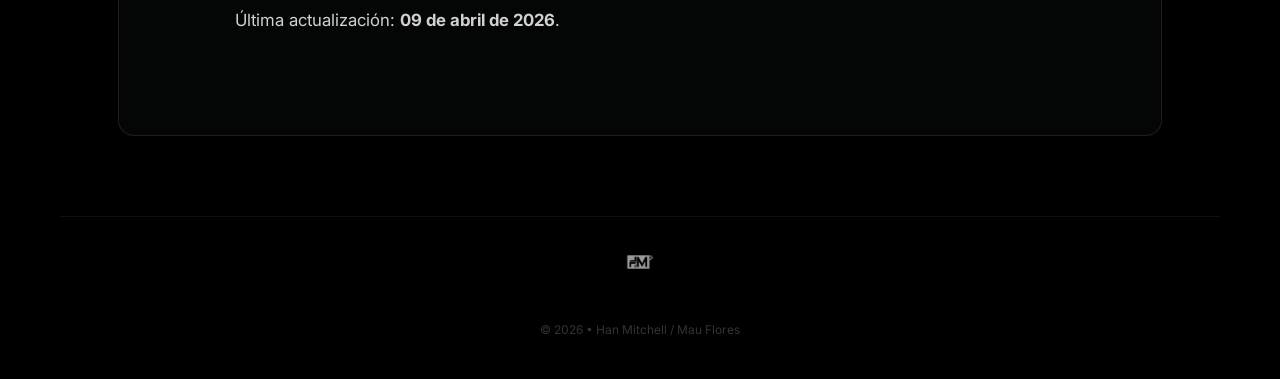
<file: privacidad.html>
<!DOCTYPE html>
<html lang="es">
<head>
    <meta charset="UTF-8">
    <meta name="viewport" content="width=device-width, initial-scale=1.0, maximum-scale=1.0, user-scalable=0">
    <meta name="robots" content="noindex, nofollow">
    <title>Aviso de Privacidad | Dev Mau Flores</title>
    
    <link rel="icon" type="image/png" href="assets/logo-favicon.png">
    <link href="https://fonts.googleapis.com/css2?family=Inter:wght@300;400;600;700&family=Oswald:wght@700&display=swap" rel="stylesheet">
    <link rel="stylesheet" href="style.css">
</head>
<body>
    <div class="texture-overlay"></div>

    <main class="container">
        <nav style="margin-top: 30px; margin-bottom: 40px; display: flex; justify-content: flex-start;">
            <a href="index.html" class="btn btn-primary" style="padding: 10px 20px; font-size: 0.9rem;">
                ← Volver al Inicio
            </a>
        </nav>

        <section class="legal-content">
            <h1>Aviso de Privacidad</h1>
            
            <p>Mauricio Flores López, con domicilio en Ciudad de México, México, y titular del sitio web <a href="https://han-mitchell-web.vercel.app/" target="_blank">https://han-mitchell-web.vercel.app/</a>, es responsable del uso y protección de sus datos personales, en cumplimiento con lo dispuesto por la Ley Federal de Protección de Datos Personales en Posesión de los Particulares (LFPDPPP).</p>
            
            <p>Para cualquier asunto relacionado con el presente aviso de privacidad, puede contactarnos a través de:</p>
            <ul>
                <li><strong>Correo electrónico:</strong> <a href="mailto:inteligencia@imperalianz.com">inteligencia@imperalianz.com</a></li>
                <li><strong>Teléfono:</strong> 720 607 3820</li>
            </ul>

            <h2>1. Identidad y domicilio del responsable</h2>
            <p>El responsable del tratamiento de sus datos personales es Mauricio Flores López, con domicilio en Ciudad de México, México.</p>

            <h2>2. Datos personales que se recaban</h2>
            <p>Los datos personales que se recaban a través de este sitio web son:</p>
            <ul>
                <li>Nombre completo</li>
                <li>Correo electrónico</li>
                <li>Número telefónico</li>
                <li>Información adicional proporcionada voluntariamente a través de formularios de contacto</li>
            </ul>
            <p>Se hace de su conocimiento que <strong>no se recaban datos personales sensibles</strong>.</p>

            <h2>3. Finalidades del tratamiento de los datos personales</h2>
            <p>Los datos personales recabados serán utilizados para las siguientes finalidades:</p>
            <p><strong>Finalidades primarias (necesarias)</strong></p>
            <ul>
                <li>Contactar a clientes potenciales</li>
                <li>Brindar información sobre servicios de desarrollo web, ecommerce, automatización con inteligencia artificial y consultoría digital</li>
                <li>Dar seguimiento a solicitudes, cotizaciones o procesos comerciales</li>
            </ul>
            <p><strong>Finalidades secundarias (no necesarias)</strong></p>
            <ul>
                <li>Envío de información promocional, contenido relevante o novedades relacionadas con los servicios ofrecidos</li>
            </ul>
            <p>Si usted no desea que sus datos personales sean tratados para finalidades secundarias, puede solicitarlo enviando un correo electrónico a <a href="mailto:inteligencia@imperalianz.com">inteligencia@imperalianz.com</a>.</p>

            <h2>4. Uso de cookies y tecnologías de rastreo</h2>
            <p>Este sitio web utiliza cookies y tecnologías similares para fines de análisis, medición de tráfico y mejora de la experiencia del usuario. La información que se puede recabar incluye:</p>
            <ul>
                <li>Dirección IP</li>
                <li>Tipo de navegador</li>
                <li>Sistema operativo</li>
                <li>Páginas visitadas</li>
                <li>Tiempo de navegación</li>
            </ul>
            <p>Usted puede deshabilitar el uso de cookies a través de la configuración de su navegador.</p>

            <h2>5. Transferencia de datos personales</h2>
            <p>Sus datos personales no serán compartidos, vendidos, cedidos ni transferidos a terceros, salvo en los casos legalmente previstos por la normativa aplicable.</p>

            <h2>6. Derechos ARCO</h2>
            <p>Usted tiene derecho a:</p>
            <ul>
                <li><strong>A</strong>cceder a sus datos personales</li>
                <li><strong>R</strong>ectificarlos en caso de ser inexactos o incompletos</li>
                <li><strong>C</strong>ancelarlos cuando considere que no son necesarios para las finalidades señaladas</li>
                <li><strong>O</strong>ponerse al tratamiento de los mismos</li>
            </ul>
            <p>Estos derechos se conocen como derechos ARCO.</p>

            <h2>7. Mecanismo para ejercer los derechos ARCO</h2>
            <p>Para ejercer sus derechos ARCO, deberá enviar una solicitud al correo electrónico <a href="mailto:inteligencia@imperalianz.com">inteligencia@imperalianz.com</a>, que incluya:</p>
            <ul>
                <li>Nombre completo del titular</li>
                <li>Descripción clara del derecho que desea ejercer</li>
                <li>Datos que permitan identificar la información relacionada</li>
            </ul>
            <p>Se dará respuesta a su solicitud en un plazo máximo de 20 días hábiles, conforme a la legislación aplicable.</p>

            <h2>8. Medidas de seguridad</h2>
            <p>Se han implementado medidas de seguridad administrativas, técnicas y físicas razonables para proteger sus datos personales contra daño, pérdida, alteración, destrucción o uso, acceso o tratamiento no autorizado.</p>

            <h2>9. Cambios al aviso de privacidad</h2>
            <p>El presente aviso de privacidad puede ser modificado o actualizado en cualquier momento para atender cambios legales o necesidades del servicio. Cualquier modificación estará disponible en el sitio web: <a href="https://han-mitchell-web.vercel.app/" target="_blank">https://han-mitchell-web.vercel.app/</a></p>

            <h2>10. Fecha de última actualización</h2>
            <p>Última actualización: <strong>09 de abril de 2026</strong>.</p>
        </section>

        <footer class="main-footer">
            <div class="footer-divider"></div>
            <img src="assets/logo-fm.png" alt="Logo FM" class="footer-logo-small">
            <p class="copyright" style="margin-top: 15px;">&copy; 2026 • Han Mitchell / Mau Flores</p>
        </footer>
    </main>

    <script src="script.js"></script>
</body>
</html>
</file>
<file: style.css>
:root {
    --bg-color: #000000;
    --card-bg: #0c0d0d;
    --text-main: #ffffff;
    --text-dim: #999999;
    
    --brand-orange: #ff9d2a; 
    --brand-cyan: #14cdb8;   
    --brand-green-wa: #25d366; 
    
    --font-main: 'Inter', sans-serif;
    --font-headings: 'Oswald', sans-serif;
    
    --transition: all 0.3s cubic-bezier(0.4, 0, 0.2, 1);
}

* {
    margin: 0;
    padding: 0;
    box-sizing: border-box;
}

html {
    scroll-behavior: smooth;
}

body {
    background-color: var(--bg-color);
    color: var(--text-main);
    font-family: var(--font-main);
    line-height: 1.6;
    overflow-x: hidden;
}

.texture-overlay {
    position: fixed;
    top: 0;
    left: 0;
    width: 100%;
    height: 100%;
    background-image: radial-gradient(circle, #00ff00 2px, transparent 1px);
    background-size: 24px 24px;
    opacity: 0.08;
    z-index: -1;
    pointer-events: none;
}

.container {
    max-width: 1200px;
    margin: 0 auto;
    padding: 20px;
    padding-bottom: 20px;
    position: relative;
    z-index: 10;
}

h1, h2, h3 {
    font-family: var(--font-headings);
    text-transform: uppercase;
    letter-spacing: 1px;
    text-shadow: 0 2px 4px rgba(0,0,0,0.9);
}

h1 {
    font-size: 2rem; /* Móvil */
    line-height: 1.1;
    margin-bottom: 15px;
    color: #ffffff; 
}

h1 .no-solo {
    color: #ffb152; 
    display: block;
    text-shadow: 0 0 10px rgba(255, 157, 42, 0.5);
}

@media (min-width: 900px) {
    h1 { font-size: 3.5rem; }
    h1 .no-solo { display: inline; }
}

h2 {
    font-size: 1.2rem;
    color: #d1d1d1; 
    margin-bottom: 20px;
    border-left: 3px solid var(--brand-orange);
    padding-left: 10px;
}

.bio {
    color: #d1d1d1; 
    font-size: 0.95rem;
    max-width: 600px;
    margin: 0 auto 30px;
    text-shadow: 0 1px 3px rgba(0,0,0,0.9);
}

.hero {
    display: flex;
    flex-direction: column;
    align-items: center;
    text-align: center;
    gap: 30px;
    padding: 10px 0;
    margin-bottom: 10px;
}

.hero-image-container {
    width: 100%;
    max-width: 300px;
    position: relative;
}

.hero-image-container::after {
    content: '';
    position: absolute;
    top: 50%; left: 50%;
    transform: translate(-50%, -50%);
    width: 80%; height: 80%;
    background: var(--brand-orange);
    filter: blur(80px);
    opacity: 0.3;
    z-index: -1;
}

.hero-img {
    width: 100%;
    height: auto;
    display: block;
}

.logo-hero {
    position: absolute;
    top: 0;
    left: 0;
    width: 100px;
    height: auto;
    display: block !important;
}

@media (max-width: 900px) {
    .hero {
        padding-bottom: 0px !important;
        margin-bottom: 5px !important;
    }
}

.dev-name {
    font-family: var(--font-headings);
    font-size: 2.5rem;
    font-weight: 800;
    text-transform: uppercase;
    color: #ffffff;
    letter-spacing: 2px;
    line-height: 1.1;
    margin-bottom: 5px;
    text-shadow: 0 0 15px rgba(255, 255, 255, 0.3), 0 2px 4px rgba(0, 0, 0, 1);
}

.dev-role {
    font-family: var(--font-main);
    font-size: 0.85rem;
    font-weight: 150;
    color: var(--brand-orange);
    text-transform: uppercase;
    letter-spacing: 1px;
    margin-bottom: 20px;
    border-left: 3px solid var(--brand-orange);
    padding-left: 12px;
}

@media (min-width: 900px) {
    .dev-role {
        font-size: 1rem;
    }
}

.dev-slogan {
    font-family: var(--font-headings);
    font-size: 1.2rem;
    color: #d1d1d1;
    opacity: 0.8;
    text-transform: uppercase;
    margin-bottom: 30px;
}

.dev-slogan .no-solo {
    color: #ffb152;
    text-shadow: 0 0 10px rgba(255, 157, 42, 0.4);
}

@media (min-width: 900px) {
    .dev-name { font-size: 4rem; }
    .dev-role { font-size: 1.4rem; }
    .dev-slogan { font-size: 1.5rem; }
}

.social-links {
    display: flex;
    justify-content: center;
    flex-wrap: wrap;
    gap: 15px;
    margin-bottom: 25px;
}

.social-icon img {
    height: 20px;
    filter: grayscale(1) brightness(2);
    transition: var(--transition);
}

.social-icon:hover img {
    filter: grayscale(0) brightness(1);
    transform: scale(1.2);
}

.bio {
    color: #ffffff;
    font-size: 1.15rem;
    font-weight: 500;
    text-shadow: 0 0 10px rgba(0, 0, 0, 1), 0 2px 4px rgba(0, 0, 0, 1);
    max-width: 650px;
    margin: 0 0 30px 0;
    line-height: 1.5;
    text-align: left;
}

@media (max-width: 900px) {
    .bio {
        margin: 0 auto 30px;
        text-align: center;
    }
}

@media (min-width: 900px) {
    .hero {
        flex-direction: row;
        text-align: left;
        padding: 80px 0;
    }
    .hero-image-container { max-width: 450px; }
    .social-links { justify-content: flex-start; }
    .bio { margin: 0 0 30px 0; }
}

.grid-layout {
    display: grid;
    grid-template-columns: 1fr;
    gap: 40px;
}

@media (min-width: 900px) {
    .grid-layout {
        grid-template-columns: 1.8fr 1fr;
    }
}

.projects-grid {
    display: grid;
    grid-template-columns: 1fr;
    gap: 25px;
}

@media (min-width: 900px) {
    .projects-grid { 
        grid-template-columns: 1fr 1fr; 
    }
}

.project-card {
    background: var(--card-bg);
    border: 1px solid #1a1a1a;
    border-radius: 12px;
    padding: 20px;
    text-decoration: none;
    color: inherit;
    transition: var(--transition);
    overflow: hidden;
    display: flex;
    flex-direction: column;
    height: 100%;
    overflow: visible !important;
}

.packages-section .projects-grid {
    margin-top: 20px;
}

.project-card:not(.cta-card):hover {
    border-color: var(--brand-orange);
    transform: translateY(-5px);
}

.card-image-placeholder {
    width: 100%;
    aspect-ratio: 16 / 9;
    background: #080808;
    border-radius: 8px;
    overflow: hidden;
    margin-bottom: 20px;
    flex-shrink: 0;
}

.project-img {
    width: 100%;
    height: 100%;
    object-fit: cover;
    display: block;
    opacity: 0.8;
    transition: transform 0.6s cubic-bezier(0.4, 0, 0.2, 1), opacity 0.3s ease;
    image-rendering: -webkit-optimize-contrast;
}

.project-card:hover .project-img {
    opacity: 1;
    transform: scale(1.1);
}

.project-tags {
    display: flex;
    gap: 6px;
    margin-bottom: 15px;
    flex-wrap: wrap; 
}

.tech-tag {
    font-size: 0.6rem;
    font-weight: 800;
    padding: 3px 10px;
    border-radius: 20px;
    text-transform: uppercase;
    letter-spacing: 0.5px;
    border: 1px solid transparent;
}

.tag-type {
    color: #fff;
    background: rgba(255, 255, 255, 0.05);
    border-color: rgba(255, 255, 255, 0.1);
}

.tag-stack {
    color: var(--brand-orange);
    background: rgba(255, 157, 42, 0.1);
    border-color: rgba(255, 157, 42, 0.2);
}

.tag-platform {
    color: var(--brand-cyan);
    background: rgba(20, 205, 184, 0.1);
    border-color: rgba(20, 205, 184, 0.2);
}

.project-card h3 {
    font-size: 1.4rem;
    margin-bottom: 10px;
    color: #fff;
    font-family: var(--font-headings);
    line-height: 1.2;
}

.project-card p {
    font-size: 0.9rem;
    color: var(--text-dim);
    margin-bottom: 20px;
    line-height: 1.4;
    flex-grow: 1;
}

.btn-text {
    font-size: 0.85rem;
    font-weight: 700;
    color: var(--brand-orange);
    text-transform: uppercase;
    display: inline-flex;
    align-items: center;
    gap: 5px;
    margin-top: auto;
}

.cta-card {
    border: 2px dashed #222;
    text-align: center;
    display: flex;
    flex-direction: column;
    align-items: center;
    justify-content: center;
    padding: 30px 20px;
    cursor: default;
    background: #060606;
}

.cta-card h3 {
    font-size: 1.6rem;
    color: var(--brand-orange);
    margin-bottom: 15px;
    line-height: 1.2;
}

.cta-card p {
    font-size: 0.95rem;
    margin-bottom: 25px;
    color: var(--text-dim);
    max-width: 300px;
}

.btn {
    display: inline-flex;
    align-items: center;
    justify-content: center;
    gap: 10px;
    padding: 14px 28px;
    border-radius: 8px;
    font-weight: 700;
    text-decoration: none;
    transition: var(--transition);
    cursor: pointer;
    border: none;
}

.btn-primary {
    background-color: var(--brand-orange);
    color: #000;
}

.btn-primary:hover {
    box-shadow: 0 0 25px rgba(255, 157, 42, 0.4);
}

.btn-whatsapp-full {
    background-color: var(--brand-green-wa);
    color: #fff;
    width: 100%;
    margin-top: 15px;
}

input, textarea {
    width: 100%;
    padding: 14px;
    background: #0a0a0a;
    border: 1px solid #1a1a1a;
    color: #fff;
    border-radius: 6px;
    margin-bottom: 15px;
    font-size: 1rem;
}

input:focus, textarea:focus {
    border-color: var(--brand-orange);
    outline: none;
}

.whatsapp-float {
    position: fixed;
    bottom: 20px; right: 20px;
    background: var(--brand-green-wa);
    width: 60px; height: 60px;
    border-radius: 50%;
    display: flex; align-items: center; justify-content: center;
    z-index: 9998;
    box-shadow: 0 4px 20px rgba(0,0,0,0.5);
}

.whatsapp-float img { width: 30px; }

.popup-overlay {
    position: fixed;
    top: 0; left: 0;
    width: 100%; height: 100%;
    background: rgba(0,0,0,0.9);
    display: none;
    align-items: center;
    justify-content: center;
    z-index: 10000;
    padding: 20px;
}

.popup-overlay.show { display: flex; }

.popup-content {
    background: var(--card-bg);
    border: 1px solid #222;
    padding: 40px 25px;
    border-radius: 16px;
    max-width: 400px;
    width: 100%;
    text-align: center;
    position: relative;
    border-top: 5px solid var(--brand-orange);
}

.popup-close {
    position: absolute;
    top: 15px; right: 15px;
    background: none; border: none;
    color: var(--text-dim);
    font-size: 2rem;
    cursor: pointer;
}

.popup-avatar { 
    width: 100px;
    height: auto;
    margin-bottom: 20px; 
    border-radius: 0; 
    image-rendering: pixelated;
    image-rendering: crisp-edges;
}

.main-footer {
    text-align: center;
    padding: 30px 20px 20px;
    border-top: 1px solid #111;
    margin-top: 20px;
}

.footer-logo-small {
    height: 30px;
    opacity: 0.6;
    margin-bottom: 20px;
    filter: brightness(0) invert(1);
}

.footer-socials {
    display: flex;
    justify-content: center;
    gap: 20px;
    margin-bottom: 30px;
}

.footer-socials img {
    height: 18px;
    opacity: 0.4;
    transition: var(--transition);
}

.footer-socials a:hover img {
    opacity: 1;
    transform: translateY(-3px);
}

.ia-message-container {
    background: #080808;
    border: 1px dashed #222;
    padding: 15px;
    border-radius: 8px;
    max-width: 500px;
    margin: 0 auto 30px;
}

.ia-tag {
    font-family: var(--font-headings);
    font-size: 0.7rem;
    color: var(--brand-orange);
    display: block;
    margin-bottom: 5px;
}

.daily-text {
    font-size: 0.85rem;
    color: var(--text-dim);
    font-style: italic;
}

.copyright {
    font-size: 0.75rem;
    color: #333;
}

.experience {
    grid-column: 1 / -1;
    overflow: hidden;
    padding: 60px 0;
    width: 100%;
}

.carousel-container {
    width: 100%;
    overflow: hidden;
    position: relative;
    mask-image: linear-gradient(to right, transparent, black 15%, black 85%, transparent);
    -webkit-mask-image: linear-gradient(to right, transparent, black 15%, black 85%, transparent);
}

.carousel-track {
    display: flex;
    width: calc(250px * 8);
    animation: scroll 45s linear infinite;
}

.carousel-track:hover {
    animation-play-state: paused;
}

.logo-item {
    width: 250px;
    flex-shrink: 0;
    display: flex;
    align-items: center;
    justify-content: center;
    padding: 0 40px;
    filter: brightness(0) invert(1) contrast(150%);
    opacity: 0.9;
    transition: var(--transition);
    cursor: pointer;
}

.logo-item:hover {
    filter: brightness(1) invert(0) contrast(100%);
    opacity: 1;
    transform: scale(1.05);
}

.logo-item img {
    max-width: 180px;
    max-height: 70px;
    width: auto;
    height: auto;
    object-fit: contain;
}

@keyframes scroll {
    0% { transform: translateX(0); }
    100% { transform: translateX(calc(-250px * 4)); }
}

@media (max-width: 768px) {
    .carousel-track {
        width: calc(200px * 8);
    }
    .logo-item {
        width: 200px;
    }
    @keyframes scroll {
        0% { transform: translateX(0); }
        100% { transform: translateX(calc(-200px * 4)); }
    }
}

.project-tags {
    display: flex;
    gap: 10px;
    margin-bottom: 15px;
}

.tech-tag {
    font-size: 0.65rem;
    font-weight: 800;
    color: var(--brand-orange);
    background: rgba(255, 157, 42, 0.05);
    padding: 3px 12px;
    border: 1px solid rgba(255, 157, 42, 0.3);
    border-radius: 20px;
    text-transform: uppercase;
    letter-spacing: 0.5px;
}

.project-card h3 {
    font-size: 1.5rem;
    margin-bottom: 12px;
    color: #ffffff;
    font-family: var(--font-headings);
}

.project-card p {
    font-size: 0.95rem;
    color: var(--text-dim);
    line-height: 1.5;
    margin-bottom: 25px;
}

.btn-text {
    font-size: 0.8rem;
    font-weight: 700;
    color: var(--brand-orange);
    text-transform: uppercase;
    letter-spacing: 1px;
    border-bottom: 1px solid transparent;
    transition: var(--transition);
}

.project-card:hover .btn-text {
    border-bottom: 1px solid var(--brand-orange);
}

#twitch-embed {
    width: 100%;
    aspect-ratio: 16 / 9;
    background: #000;
    border-bottom: 1px solid #1a1a1a; 
    display: flex;
    align-items: center;
    justify-content: center;
    overflow: hidden;
}

#twitch-embed iframe {
    width: 100% !important;
    height: 100% !important;
    border: none;
    display: block;
}

.twitch-section h2 {
    color: #a970ff;
    border-left: 4px solid #a970ff;
}

#project-cta {
    position: relative;
    overflow: visible !important;
}

.card-sticker {
    position: absolute;
    bottom: -15px;
    right: -10px;
    width: 82px;
    height: auto;
    background-color: transparent;
    padding: 0;
    image-rendering: pixelated;
    image-rendering: crisp-edges;
    z-index: 5; 
    transition: transform 0.3s cubic-bezier(0.18, 0.89, 0.32, 1.28);
}

#project-cta:hover .card-sticker {
    transform: rotate(8deg) scale(1.1);
}

@media (max-width: 600px) {
    .card-sticker {
        width: 60px;
        bottom: -10px;
        right: -5px;
    }
}

.curso-placeholder {
    padding: 20px 15px;
    display: flex;
    flex-direction: column;
}

.curso-header {
    display: flex;
    align-items: center;
    gap: 15px;
}

.card-sticker-inline {
    width: 70px;
    height: auto;
    box-shadow: none !important;
    image-rendering: pixelated;
    flex-shrink: 0;
    transition: transform 0.3s ease;
}

.btn-youtube {
    background-color: #ff0000 !important;
    color: #ffffff !important;
    border: none !important;
    transition: all 0.3s ease;
}

.btn-youtube:hover {
    background-color: #cc0000 !important;
    box-shadow: 0 0 15px rgba(255, 0, 0, 0.4);
    transform: scale(1.02);
}

.curso-text-content {
    flex: 1;
}

.curso-placeholder h3 {
    font-size: 1.1rem;
    margin: 0 0 5px 0;
    color: var(--brand-orange);
}

.curso-placeholder p {
    font-size: 0.8rem;
    margin: 0;
    line-height: 1.3;
}

.curso-placeholder:hover .card-sticker-inline {
    transform: scale(1.1);
}

.whatsapp-container {
    position: fixed;
    bottom: 35px; 
    right: 25px;
    z-index: 1000;
    display: flex;
    align-items: center;
    justify-content: center;
}

.whatsapp-float {
    width: 60px;
    height: 60px;
    background-color: #25d366;
    border-radius: 50%;
    display: flex;
    align-items: center;
    justify-content: center;
    box-shadow: 2px 2px 15px rgba(0,0,0,0.3);
    transition: transform 0.3s ease;
    z-index: 10;
    position: relative;
}

.card-sticker-wa {
    position: absolute;
    right: 75px;
    bottom: 0;
    width: 65px;
    height: auto;
    image-rendering: pixelated;
    opacity: 0;
    transform: translateX(20px);
    transition: all 0.4s cubic-bezier(0.18, 0.89, 0.32, 1.28);
    pointer-events: none;
    z-index: 5;
}

.wa-bubble {
    position: absolute;
    right: 145px;
    bottom: 15px;
    background: #fff;
    color: #333;
    padding: 10px 15px;
    border-radius: 12px;
    font-size: 13px;
    font-weight: 700;
    white-space: nowrap;
    box-shadow: 0 4px 15px rgba(0,0,0,0.4);
    opacity: 0;
    transform: translateX(10px);
    transition: all 0.3s ease;
    pointer-events: none;
    z-index: 5;
}

.wa-bubble::after {
    content: '';
    position: absolute;
    right: -6px;
    top: 50%;
    transform: translateY(-50%);
    border-top: 6px solid transparent;
    border-bottom: 6px solid transparent;
    border-left: 6px solid #fff;
}

.whatsapp-container:hover .card-sticker-wa {
    opacity: 1;
    transform: translateX(0);
}

.whatsapp-container:hover .wa-bubble {
    opacity: 1;
    transform: translateX(0);
}

.whatsapp-float:hover {
    transform: scale(1.1);
}

#dev-name {
    display: inline-block;
    transition: transform 0.3s ease, text-shadow 0.3s ease;
}

#dev-name:hover {
    transform: scale(1.01);
    text-shadow: 0 0 15px rgba(255, 165, 0, 0.4);
}

#flores-span {
    position: relative;
    cursor: pointer;
}

.mau-sentado-sticker {
    position: absolute;
    bottom: 0.4em;
    right: -10%;
    

    width: 1.3em;
    height: auto;
    
    image-rendering: pixelated;
    image-rendering: crisp-edges;
    opacity: 0;
    pointer-events: none;
    transition: opacity 0.3s ease, transform 0.3s cubic-bezier(0.18, 0.89, 0.32, 1.28);
    z-index: 10;
}

#flores-span:hover .mau-sentado-sticker {
    opacity: 1;
    transform: translateY(-5px);
}

#modal-servicio {
    display: none; 
    position: fixed;
    top: 0;
    left: 0;
    width: 100%;
    height: 100%;
    background: rgba(0, 0, 0, 0.9);
    z-index: 99999; 
    justify-content: center;
    align-items: center;
}

#modal-servicio.active {
    display: flex !important;
}

.packages-section {
    width: 100%;
    display: block;
    clear: both; 
}

.garantia-badge {
    background: rgba(255, 157, 42, 0.1);
    border: 1px dashed var(--brand-orange);
    color: var(--brand-orange);
    padding: 10px;
    text-align: center;
    font-weight: bold;
    margin-top: 15px;
    border-radius: 6px;
    text-transform: uppercase;
    font-size: 0.85rem;
}

.garantia-badge.highlight {
    background: var(--brand-orange);
    color: #000;
    border: none;
    box-shadow: 0 0 15px rgba(255, 157, 42, 0.3);
}

.garantia-layout {
    border: 2px solid #00ff00 !important;
    box-shadow: 0 0 30px rgba(0, 255, 0, 0.2);
    background: #050505 !important;
    max-width: 550px !important;
}

.garantia-header h3 {
    color: #00ff00;
    font-size: 1.8rem;
    margin-bottom: 5px;
}

#garantia-subtitulo {
    font-size: 0.85rem;
    color: var(--text-dim);
    display: block;
    margin-bottom: 20px;
}

.verde-tech { color: #00ff00; margin-bottom: 10px; text-transform: uppercase; font-size: 0.9rem; }
.rojo-soft { color: #ff4444; margin-bottom: 10px; text-transform: uppercase; font-size: 0.9rem; }

.garantia-section ul {
    list-style: none;
    padding-left: 0;
    margin-bottom: 20px;
    font-size: 0.9rem;
}

.garantia-section li { margin-bottom: 6px; color: #eee; }

.garantia-condiciones {
    background: rgba(255, 255, 255, 0.03);
    padding: 15px;
    border-radius: 8px;
    font-size: 0.8rem;
}

.garantia-footer {
    margin-top: 20px;
    padding-top: 15px;
    border-top: 1px solid #222;
    font-style: italic;
    font-size: 0.85rem;
    color: #00ff00;
}

.popup-overlay {
    display: none;
    position: fixed;
    top: 0;
    left: 0;
    width: 100%;
    height: 100%;
    background: rgba(0, 0, 0, 0.9);
    z-index: 99999;
    justify-content: center;
    align-items: center;
    padding: 20px;
}

.popup-content {
    background: #0c0d0d;
    border: 1px solid #222;
    padding: 30px;
    border-radius: 12px;
    width: 100%;
    position: relative;
}

.garantia-layout {
    border: 2px solid #00ff00 !important;
    box-shadow: 0 0 25px rgba(0, 255, 0, 0.2);
    max-width: 550px;
}

.garantia-header h3 {
    color: #00ff00;
    font-family: 'Oswald', sans-serif;
    font-size: 1.8rem;
    margin-bottom: 5px;
}

.verde-tech { color: #00ff00; font-weight: bold; }
.rojo-soft { color: #ff4444; font-weight: bold; }

#modal-lista, #garantia-cubre, #garantia-no-incluye, #garantia-meta {
    list-style: none;
    padding: 0;
    margin: 15px 0;
}

#modal-lista li, #garantia-cubre li, #garantia-no-incluye li, #garantia-meta li {
    margin-bottom: 8px;
    font-size: 0.95rem;
}

.popup-close {
    position: absolute;
    top: 15px;
    right: 15px;
    background: none;
    border: none;
    color: #fff;
    font-size: 2rem;
    cursor: pointer;
    line-height: 1;
}

body.modal-open {
    overflow: hidden;
}

:root {
    --poison-green: #00ff00;
    --poison-green-glow: rgba(0, 255, 0, 0.4);
}

.garantia-badge {
    background: rgba(0, 255, 0, 0.05) !important;
    border: 2px solid var(--poison-green) !important;
    color: var(--poison-green) !important;
    padding: 12px;
    text-align: center;
    font-weight: 800;
    margin-top: auto;
    border-radius: 8px;
    text-transform: uppercase;
    font-size: 0.9rem;
    letter-spacing: 1px;
    cursor: pointer;
    position: relative;
    z-index: 20;
    animation: neonPulse 2s infinite ease-in-out;
    transition: all 0.3s cubic-bezier(0.4, 0, 0.2, 1);
}

.garantia-badge.highlight {
    background: var(--poison-green-glow) !important;
    color: #000 !important;
    border-color: #ffffff !important;
    box-shadow: 0 0 15px var(--poison-green);
}

.garantia-badge:hover {
    transform: scale(1.03) translateY(-2px);
    box-shadow: 0 0 25px var(--poison-green), 0 0 10px rgba(255, 255, 255, 0.3);
    border-color: #ffffff !important;
    color: #ffffff !important;
}

.garantia-badge:active {
    transform: scale(0.98);
    box-shadow: 0 0 40px var(--poison-green), 0 0 20px #ffffff;
    transition: 0.1s;
}

@keyframes neonPulse {
    0% { box-shadow: 0 0 5px var(--poison-green), 0 0 2px var(--poison-green-glow); }
    50% { box-shadow: 0 0 15px var(--poison-green), 0 0 5px var(--poison-green-glow); }
    100% { box-shadow: 0 0 5px var(--poison-green), 0 0 2px var(--poison-green-glow); }
}

.toast-container {
    position: fixed;
    bottom: 100px;
    left: 50%;
    transform: translateX(-50%) translateY(100px);
    background: #0c0d0d;
    border: 2px solid var(--brand-orange);
    padding: 15px 25px;
    border-radius: 50px;
    display: flex;
    align-items: center;
    gap: 15px;
    z-index: 100000;
    opacity: 0;
    transition: all 0.4s cubic-bezier(0.18, 0.89, 0.32, 1.28);
    pointer-events: none;
    box-shadow: 0 10px 30px rgba(0,0,0,0.8);
}

.toast-container.show {
    opacity: 1;
    transform: translateX(-50%) translateY(0);
}

.toast-avatar {
    width: 40px;
    height: auto;
    image-rendering: pixelated;
}

.toast-content p {
    margin: 0;
    color: #fff;
    font-size: 0.9rem;
    font-weight: 600;
}

.confirm-overlay {
    display: none; 
    position: fixed;
    top: 0; left: 0;
    width: 100%; height: 100%;
    background: rgba(0, 0, 0, 0.9); 
    z-index: 110000; 
    justify-content: center;
    align-items: center;
    padding: 20px;
}

.confirm-overlay.show {
    display: flex !important;
}

.confirm-layout {
    background: #050505 !important;
    border: 2px solid var(--brand-orange) !important;
    box-shadow: 0 0 20px rgba(255, 157, 42, 0.15);
    max-width: 400px !important;
    text-align: center;
    border-radius: 16px;
    padding: 30px 20px;
}

.confirm-avatar-container {
    width: 60px;
    height: auto;
    margin: 0 auto 20px;
}

.confirm-avatar {
    width: 100%;
    height: auto;
    image-rendering: pixelated;
}

#confirm-titulo {
    font-size: 1.6rem;
    margin-bottom: 10px;
    color: #fff;
}

#confirm-mensaje {
    font-size: 0.95rem;
    color: var(--text-dim);
    margin-bottom: 25px;
    line-height: 1.4;
}

.confirm-success h3 { color: var(--brand-cyan) !important; }
.confirm-error h3 { color: #ff4444 !important; }

.newsletter-confirm-inline {
    display: none; 
    position: absolute;
    bottom: -50px; 
    left: 50%;
    transform: translateX(-50%);
    background: rgba(0, 0, 0, 0.95);
    border: 2px solid #00ff00; 
    color: #fff;
    padding: 10px 20px;
    border-radius: 50px;
    align-items: center;
    gap: 12px;
    z-index: 100;
    font-size: 0.85rem;
    font-weight: 700;
    box-shadow: 0 0 15px rgba(0, 255, 0, 0.2);
    white-space: nowrap; 
}

.newsletter-confirm-inline.show {
    display: flex !important;
    animation: fadeInConfirm 0.4s ease-out;
}

.confirm-sticker-inline {
    width: 30px;
    height: auto;
    image-rendering: pixelated;
}

@keyframes fadeInConfirm {
    from { opacity: 0; transform: translateX(-50%) translateY(10px); }
    to { opacity: 1; transform: translateX(-50%) translateY(0); }
}

.contact-confirm-inline {
    bottom: -60px;
}

.sam-responsive-sticker {
    position: relative;
    display: block;
    margin: 0 auto 20px auto;
    width: 100px;
    height: auto;
    z-index: 5;
    pointer-events: none;
    transition: transform 0.3s ease-in-out;
}

@media (min-width: 900px) {
    .sam-responsive-sticker {
        position: absolute;
        left: 20px;
        top: 50%;
        transform: translateY(-50%);
        margin: 0;
        width: 150px;
    }

    .value-text-content {
        padding-left: 160px;
    }
}

.value-proposition:hover .sam-responsive-sticker {
  transform: scale(1.1) translateY(calc(-50% / 1.1));
}

@media (max-width: 899px) {
    .value-proposition:hover .sam-responsive-sticker {
        transform: scale(1.1);
    }
}

.testimonials-grid {
    display: grid;
    grid-template-columns: 1fr;
    gap: 25px;
    width: 100%;
}

@media (min-width: 900px) {
    .testimonials-grid {
        grid-template-columns: 1fr 1fr 1fr;
    }
}

.testimonial-card {
    display: flex;
    flex-direction: column;
    justify-content: space-between;
    border-left: 4px solid var(--brand-orange) !important;
    background: linear-gradient(145deg, #0c0d0d 0%, #080808 100%);
    height: 100%;
}

.testimonial-header {
    display: flex;
    justify-content: space-between;
    align-items: flex-start;
    margin-bottom: 15px;
}

.quote-icon {
    font-family: 'Oswald', sans-serif;
    font-size: 4rem;
    line-height: 1;
    color: var(--brand-orange);
    opacity: 0.3;
    height: 30px;
}

.stars {
    color: var(--brand-orange);
    letter-spacing: 2px;
    font-size: 0.9rem;
}

.testimonial-text {
    font-style: italic;
    font-size: 0.95rem !important;
    color: #eee !important;
    margin-bottom: 20px !important;
    line-height: 1.5;
}

.testimonial-author {
    border-top: 1px solid #1a1a1a;
    padding-top: 15px;
    margin-top: auto;
}

.testimonial-author strong {
    display: block;
    color: #fff;
    font-size: 1rem;
    text-transform: uppercase;
    font-family: 'Oswald', sans-serif;
}

.testimonial-author span {
    font-size: 0.8rem;
    color: var(--brand-cyan);
    font-weight: 600;
}

.sam-active {
  animation: shakeAndPulse 5.0s ease-in-out infinite;
}


.testimonials-grid {
    display: grid;
    grid-template-columns: 1fr;
    gap: 25px;
    width: 100%;
}

@media (min-width: 900px) {
    .testimonials-grid {
        grid-template-columns: repeat(3, 1fr); 
    }
}

.money-bag-decoration {
    position: absolute;
    top: -20px; 
    right: 20px;  
    width: 80px;    
    z-index: 5;
    pointer-events: none;
    filter: drop-shadow(0 0 10px rgba(255, 157, 42, 0.3));
}

.testimonials {
    position: relative;
    width: 100%;
}

.testimonial-card {
    width: 100%; 
    min-height: 100%;
    box-sizing: border-box;
}

@media (max-width: 600px) {
    .money-bag-decoration {
        width: 60px;
        top: -40px;
    }
}

/* --- ESTILOS DE PAQUETES (AISLADOS PARA REUBICACIÓN Y HOVER) --- */
.project-card.recommended-package:hover {
  transform: scale(1.02) translateY(-5px) !important;
  border-color: var(--brand-cyan) !important;
}

@media (max-width: 768px) {
  .project-card.recommended-package {
    transform: scale(1) !important;
  }
  .project-card.recommended-package:hover {
    transform: scale(1) translateY(-3px) !important;
  }
}

.package-card {
    overflow: visible !important;
}

.packages-section {
    padding-top: 50px; 
}

/* --- REFINAMIENTOS DE UX Y ESPACIADO --- */
section {
    padding: 30px 0 !important;
}

.hero {
    margin-bottom: 10px !important;
    padding-bottom: 10px !important;
}

.package-wrapper {
    transition: transform 0.3s ease;
}

.project-card {
    overflow: visible !important;
    display: flex;
    flex-direction: column;
}

/* Alineación de listas en paquetes */
.project-card ul li {
    border-bottom: 1px solid rgba(255,255,255,0.05);
    padding: 8px 0;
    font-size: 0.9rem;
}

/* Ajuste móvil */
@media (max-width: 900px) {
    .hero {
        padding-bottom: 0px !important;
        margin-bottom: 5px !important;
    }
    h2 {
        font-size: 1.6rem !important;
        margin-bottom: 15px !important;
    }
    .projects-grid {
        gap: 15px !important;
    }
}

/* --- SECCIÓN: MODALES RESPONSIVOS --- */
.popup-overlay {
    display: none;
    position: fixed;
    top: 0;
    left: 0;
    width: 100%;
    height: 100%;
    background: rgba(0, 0, 0, 0.95);
    z-index: 100000;
    align-items: center;
    justify-content: center;
    padding: 15px;
}

.popup-content, 
.garantia-layout {
    background: #0c0d0d;
    border: 1px solid #222;
    border-radius: 12px;
    width: 95%;
    max-width: 500px;
    max-height: 85vh;
    overflow-y: auto;
    padding: 35px 20px;
    position: relative;
    margin: auto;
    -webkit-overflow-scrolling: touch;
}

.popup-close {
    position: absolute;
    top: 10px;
    right: 15px;
    background: none;
    border: none;
    color: #fff;
    font-size: 2.5rem !important;
    cursor: pointer;
    line-height: 1;
    z-index: 1001;
    padding: 5px;
}

body.modal-open {
    overflow: hidden !important;
}

/* --- SECCIÓN: STICKER MAU COLGADO --- */
#best-seller-wrapper {
    position: relative;
    overflow: visible !important;
}

#mau-colgado {
    position: absolute;
    z-index: 0;
    pointer-events: none;
    opacity: 0;
    top: -60px;
    right: -20px;
    width: 120px;
    height: auto;
    transition: all 0.4s ease-in-out;
}

#best-seller-card {
    position: relative;
    z-index: 2;
    overflow: visible !important;
}

@media (max-width: 768px) {
    #mau-colgado {
        width: 100px;
    }
}

body.modal-open {
    overflow: hidden !important;
    height: 100vh !important;
}

#mau-colgado {
    display: block !important; 
    pointer-events: none; 
    transition: all 0.4s cubic-bezier(0.18, 0.89, 0.32, 1.28) !important;
}

#best-seller-wrapper {
    overflow: visible !important;
    z-index: 5; 
}

#best-seller-card {
    cursor: pointer;
}

/* --- SECCIÓN: ESTILOS LEGALES (Aviso de Privacidad) --- */
.legal-content {
    background: rgba(12, 13, 13, 0.4) !important;
    backdrop-filter: blur(12px) !important;
    -webkit-backdrop-filter: blur(12px) !important;
    border: 1px solid rgba(255, 255, 255, 0.1) !important;
    border-radius: 16px !important;
    margin: 40px auto 80px !important;
    padding: 80px 10% !important;
    max-width: 1200px !important;
    width: 90% !important;
    box-sizing: border-box !important;
    display: block !important;
}

.legal-content h1 {
    color: var(--brand-orange);
    font-size: 2.8rem;
    margin-bottom: 40px;
    text-align: center;
}

.legal-content h2 {
    color: var(--brand-cyan);
    font-size: 1.4rem;
    margin-top: 40px;
    margin-bottom: 15px;
}

.legal-content p, 
.legal-content ul {
    color: #d1d1d1;
    font-size: 1.05rem;
    line-height: 1.8;
    margin-bottom: 20px;
}

@media (max-width: 768px) {
    .legal-content {
        padding: 40px 25px !important;
    }
}
</file>
